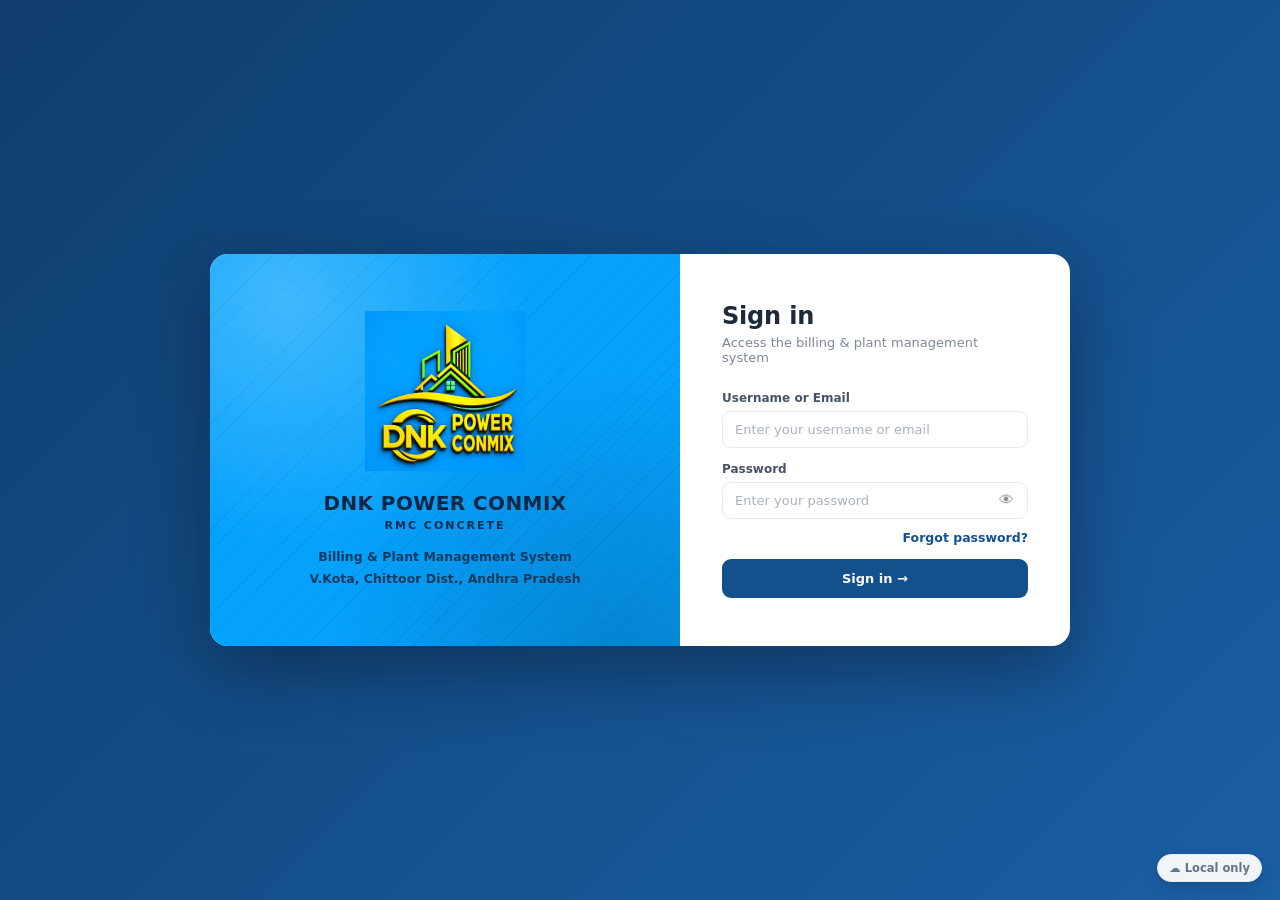
<file: app/index.html>
<!doctype html>
<html lang="en">
<head>
  <meta charset="utf-8">
  <meta name="viewport" content="width=device-width, initial-scale=1">
  <title>DNK Power Conmix — RMC Billing System</title>
  <link rel="stylesheet" href="styles.css">
</head>
<body>
  <div id="root"></div>
  <script src="assets.js"></script>
  <script src="print.js"></script>
  <script src="app.js"></script>
</body>
</html>
</file>
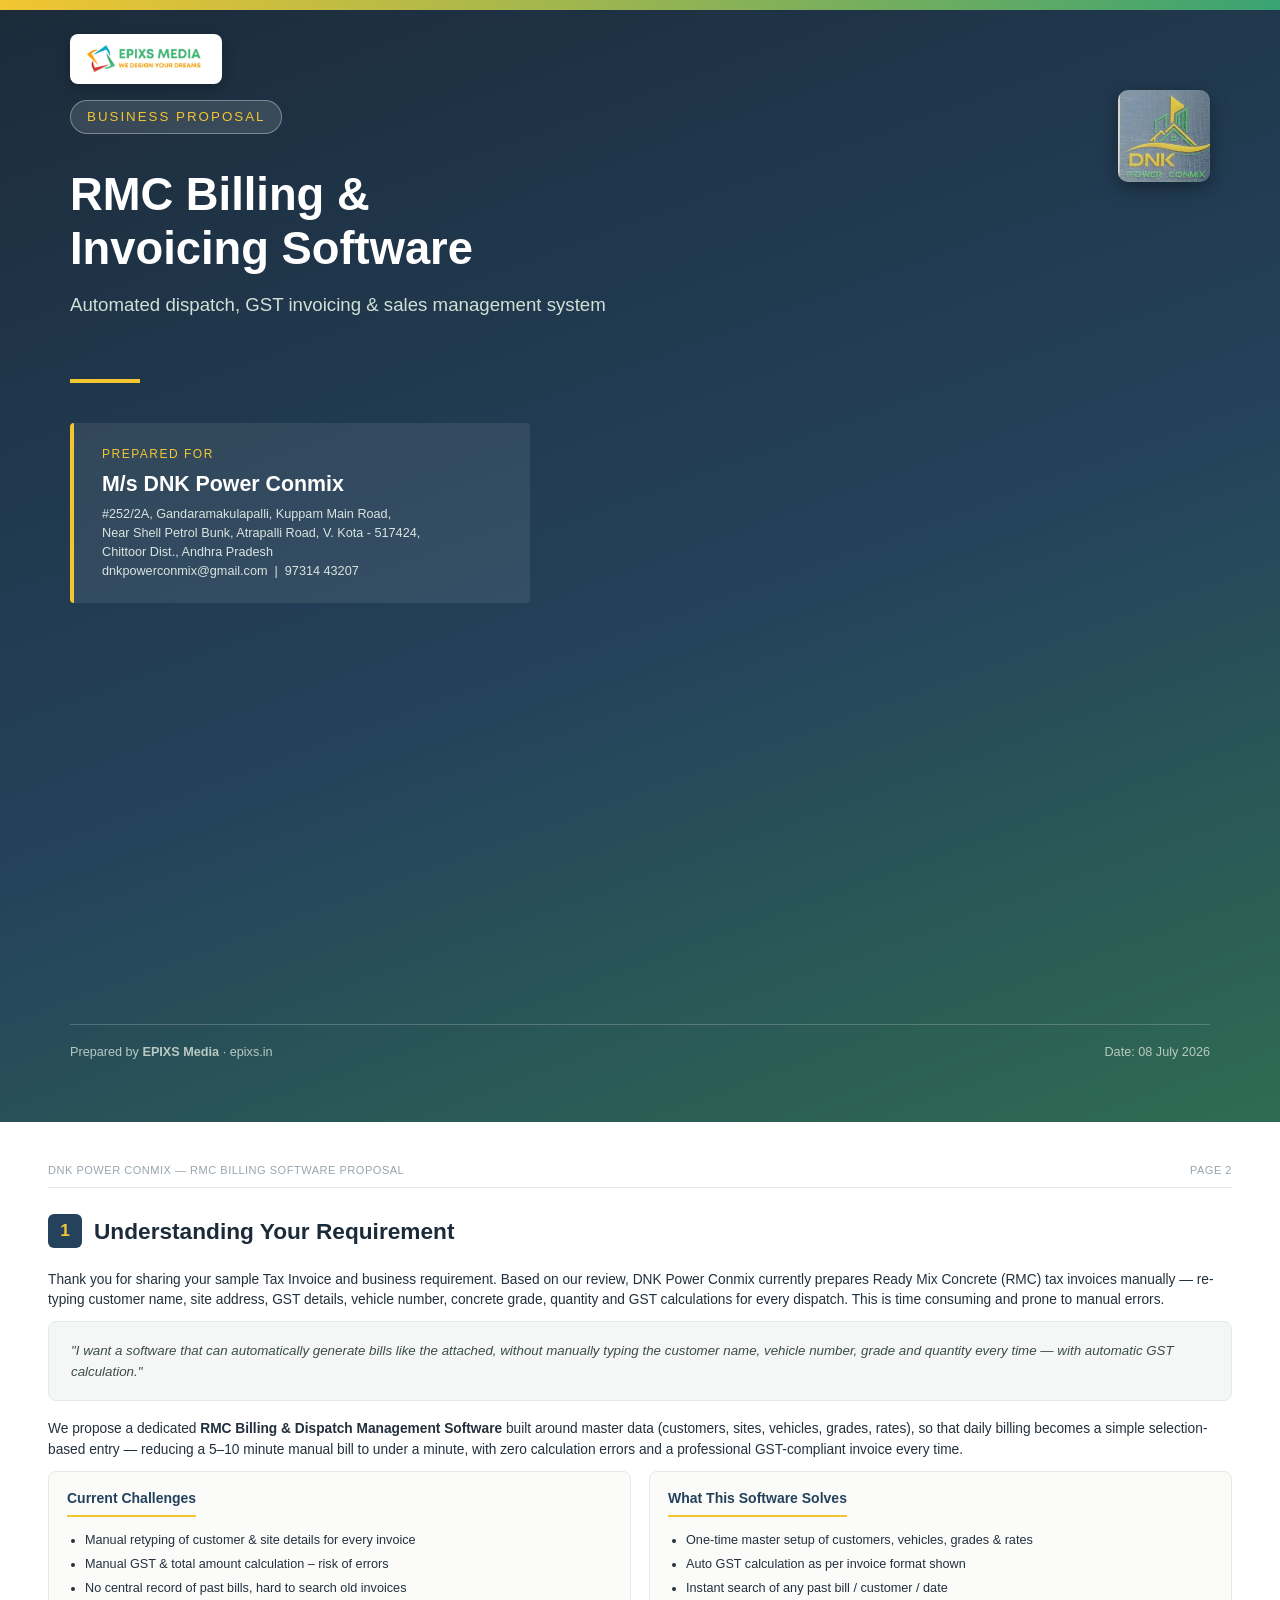
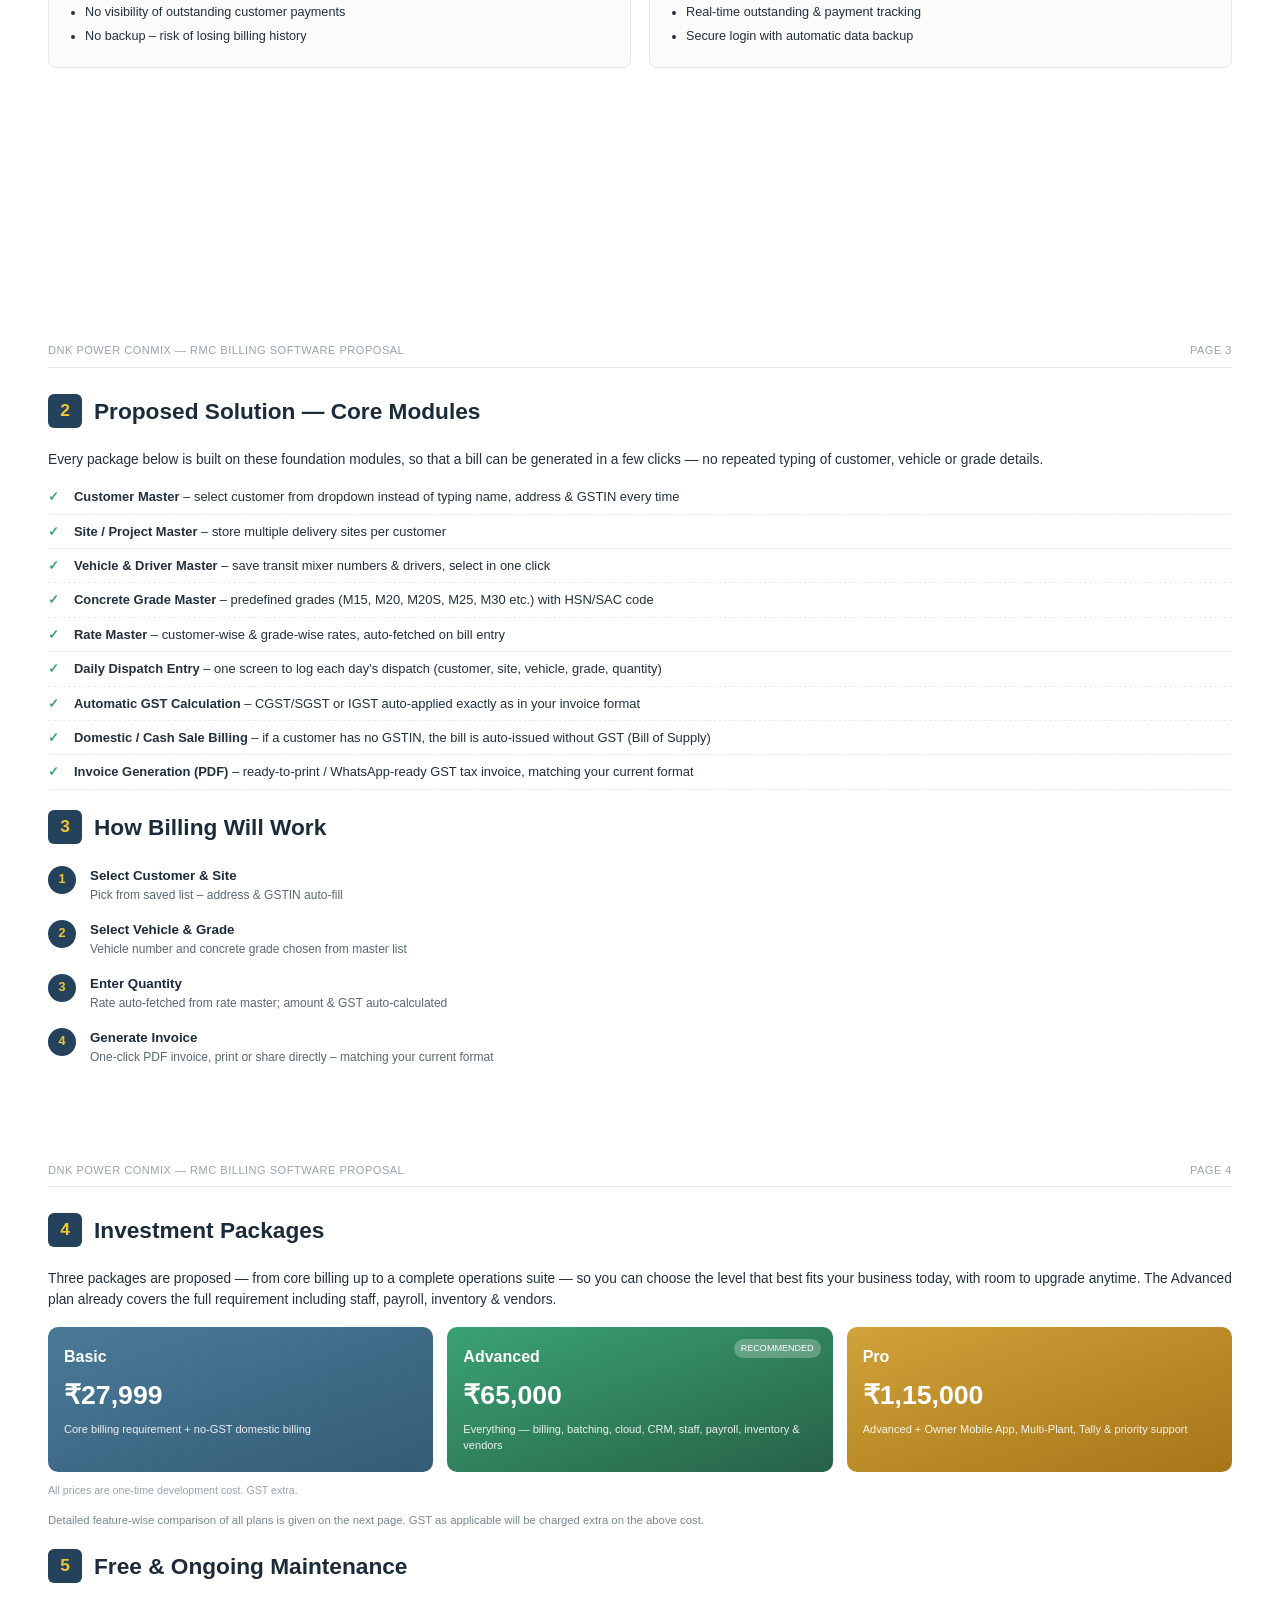
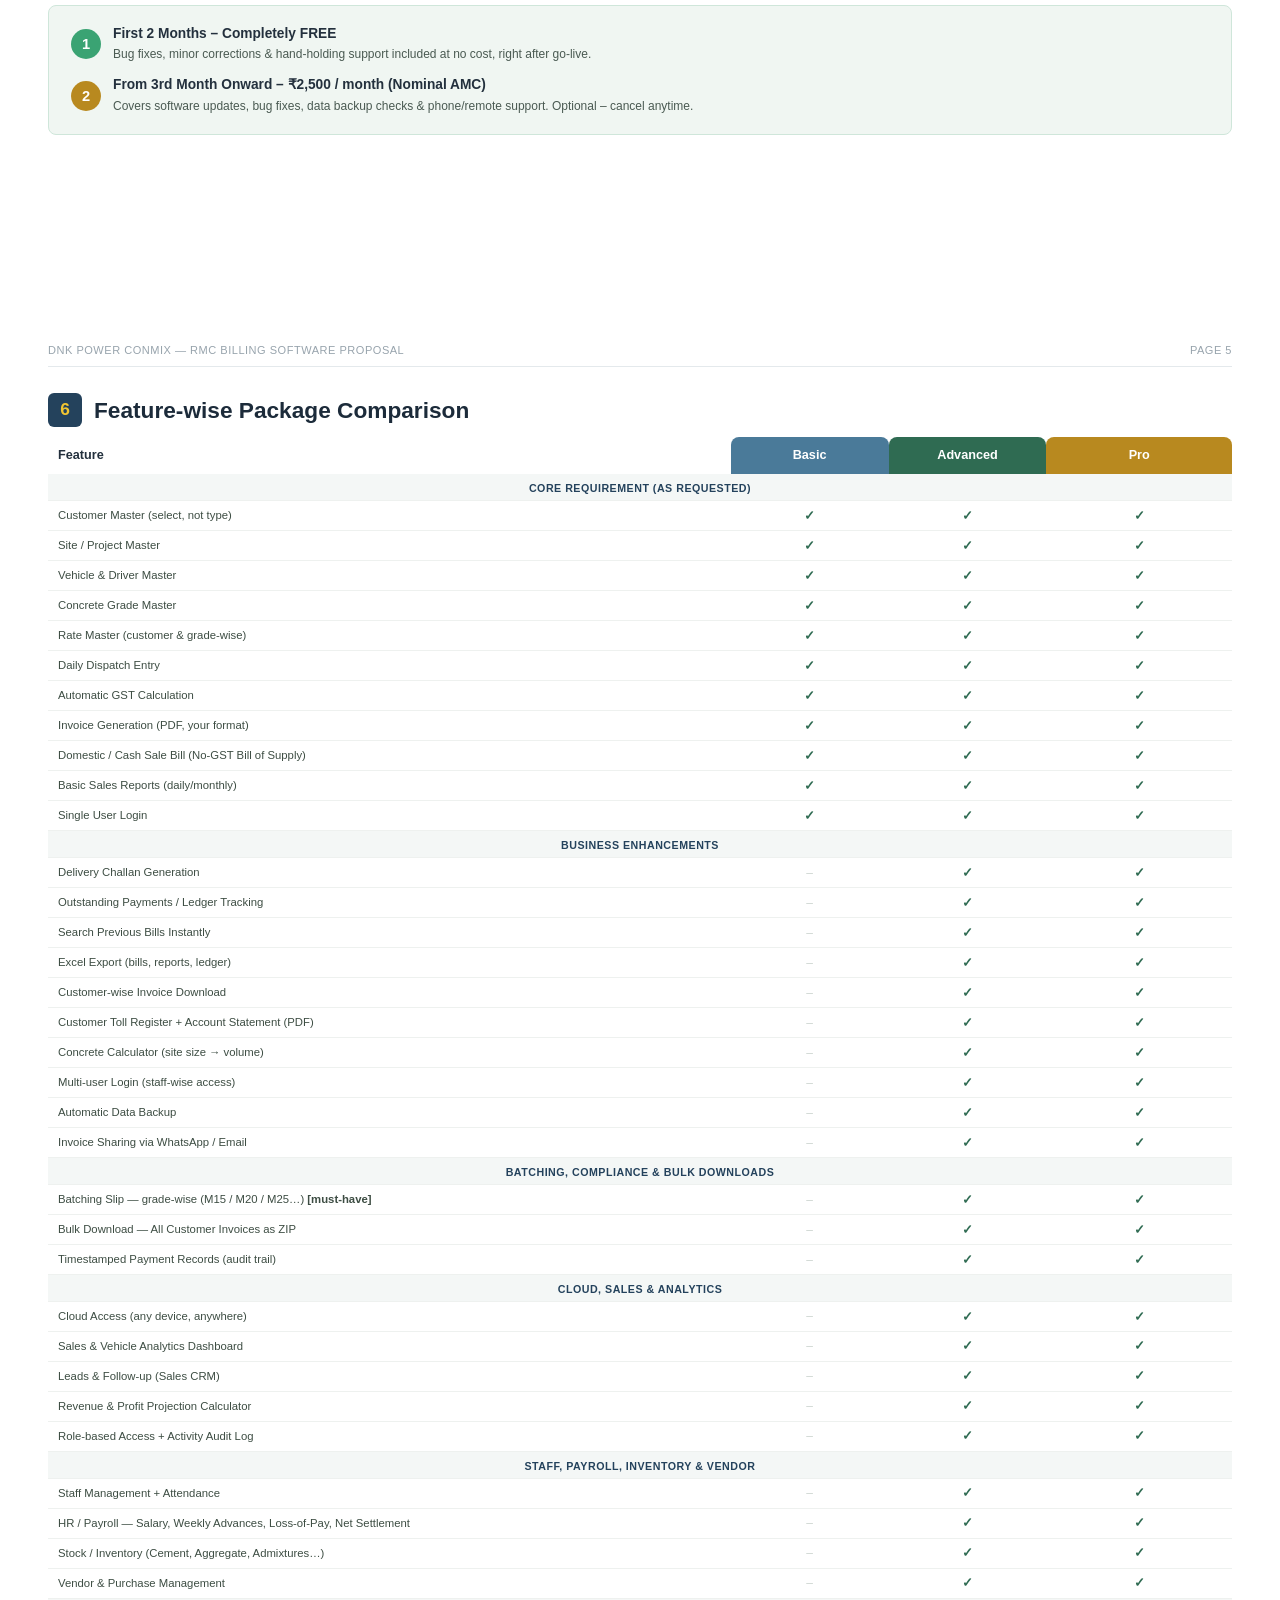
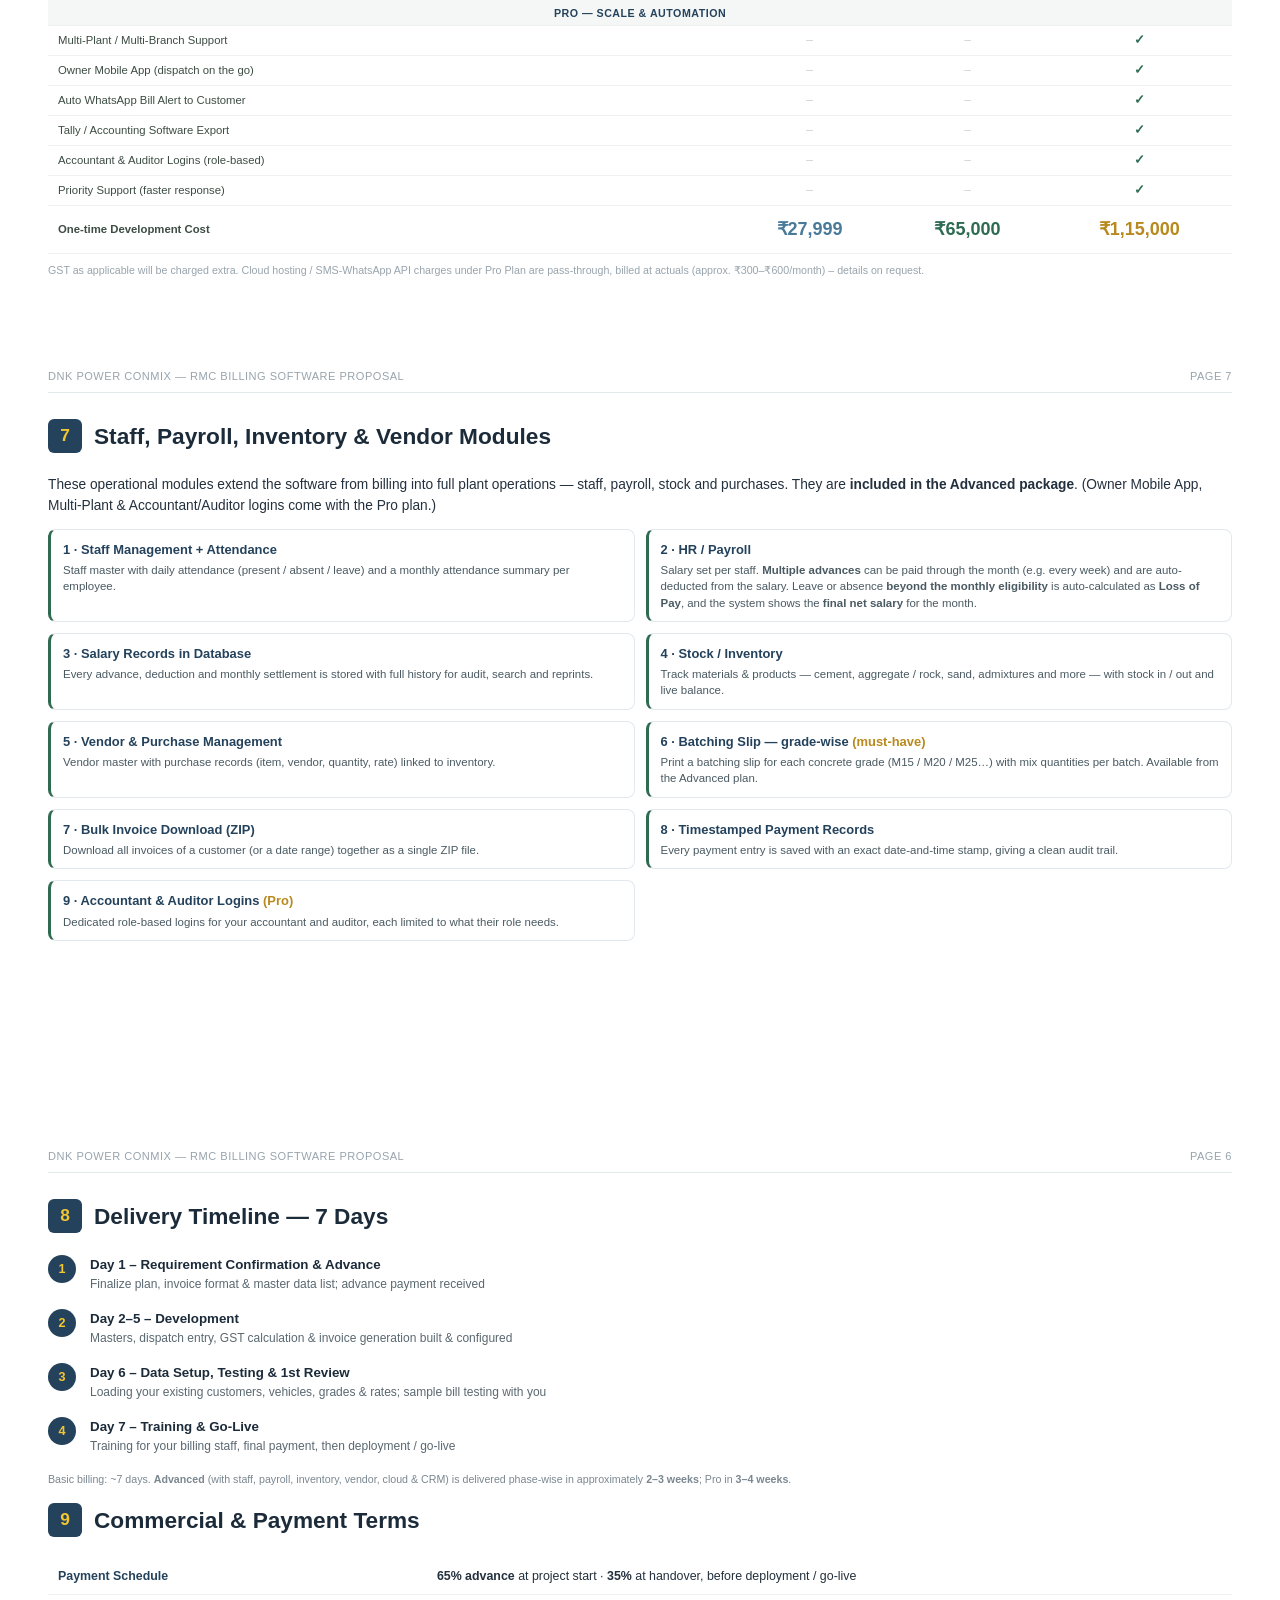
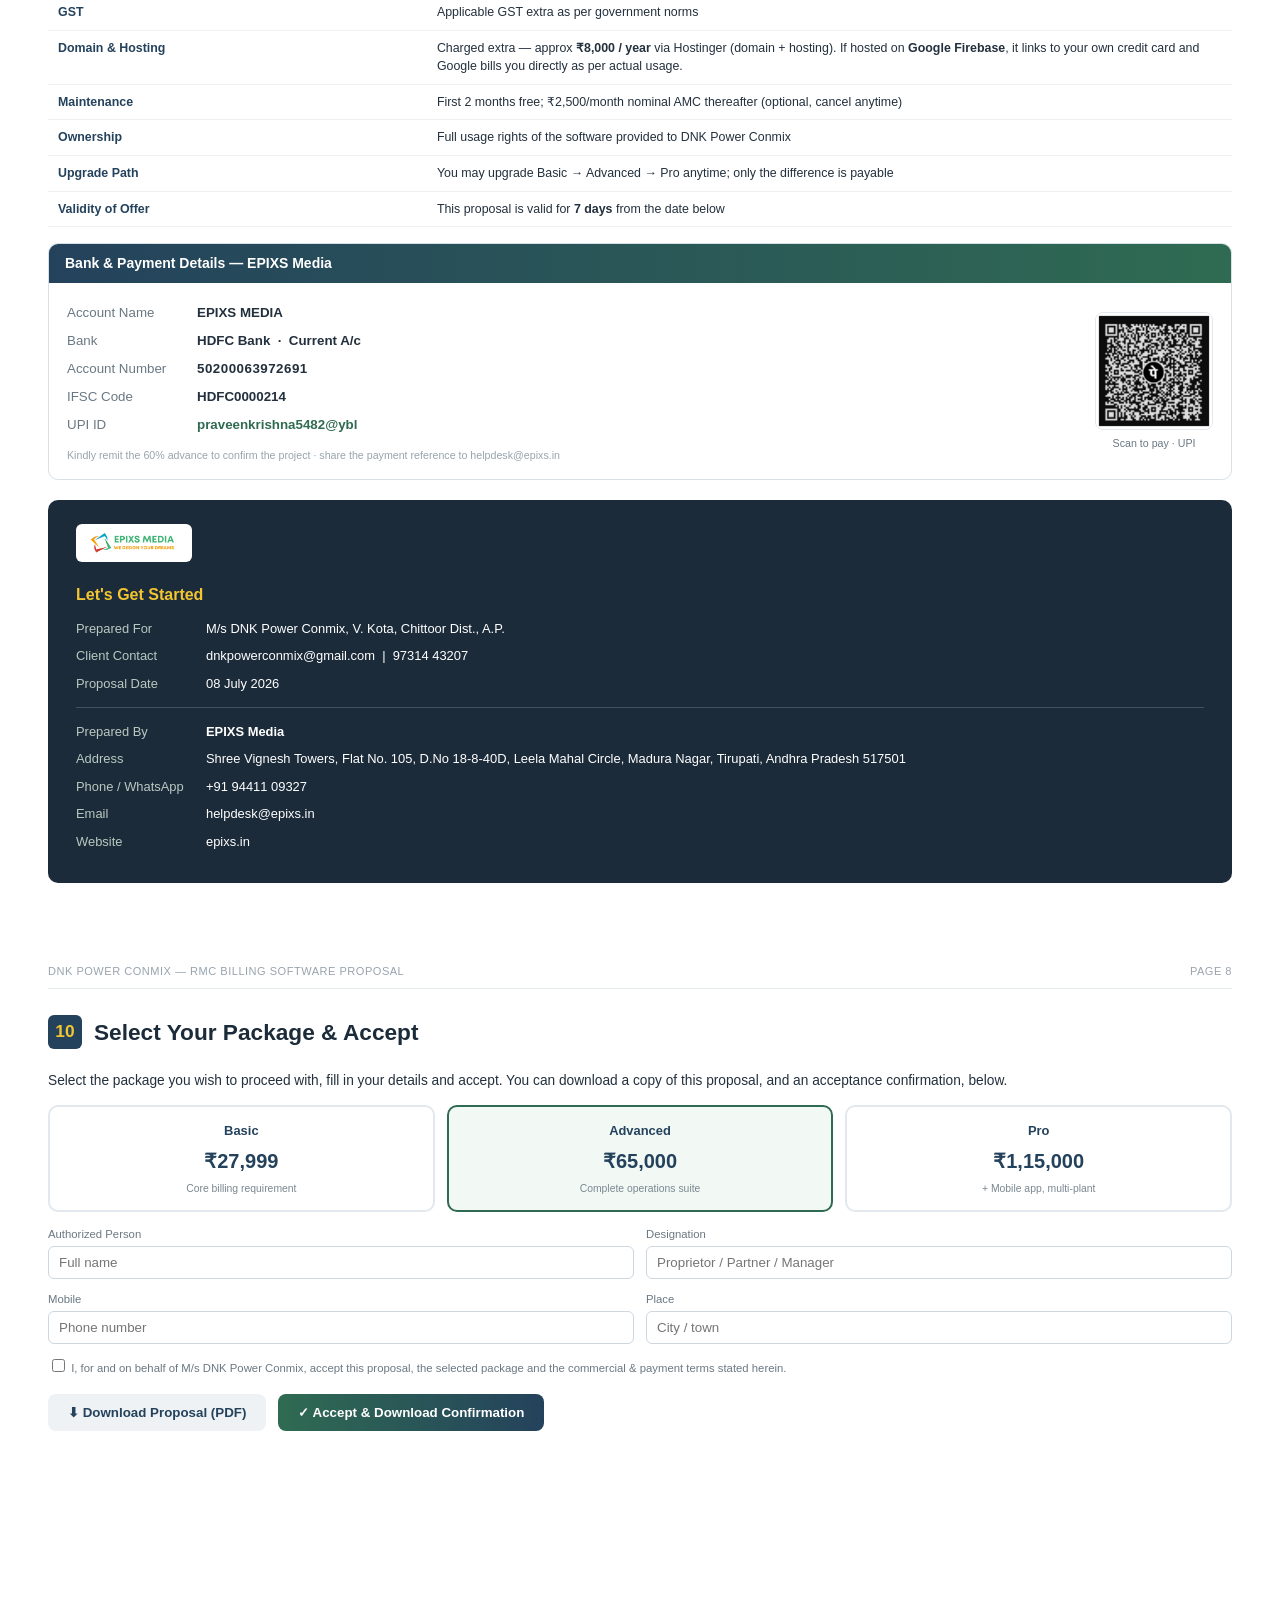
<file: proposal/index.html>
<!DOCTYPE html>
<html>
<head>
<meta charset="utf-8">
<style>
@page {
  size: A4;
  margin: 0;
}
@page cover {
  margin: 0;
}
* { box-sizing: border-box; }
body {
  font-family: 'Helvetica Neue', Arial, sans-serif;
  color: #23303d;
  margin: 0;
  font-size: 10.3pt;
  line-height: 1.5;
}
.page {
  padding: 40px 48px;
  page-break-after: always;
  position: relative;
  min-height: 780px;
}
.page:last-child { page-break-after: auto; }

/* ---------- COVER PAGE ---------- */
.cover {
  page: cover;
  padding: 0;
  height: 1122px;
  background: linear-gradient(160deg, #1c2b3a 0%, #24425c 55%, #2f6b52 100%);
  color: #fff;
  position: relative;
  overflow: hidden;
}
.cover-topbar {
  height: 10px;
  background: linear-gradient(90deg, #f2c531, #3aa373);
}
.cover-content {
  padding: 90px 70px;
}
.cover-tag {
  display: inline-block;
  background: rgba(255,255,255,0.12);
  border: 1px solid rgba(255,255,255,0.35);
  color: #f2c531;
  font-size: 10pt;
  letter-spacing: 2px;
  padding: 6px 16px;
  border-radius: 20px;
  text-transform: uppercase;
  margin-bottom: 34px;
}
.cover-title {
  font-size: 34pt;
  font-weight: 700;
  line-height: 1.2;
  margin: 0 0 14px 0;
  color: #ffffff;
}
.cover-sub {
  font-size: 14pt;
  color: #cfe0d6;
  font-weight: 300;
  margin-bottom: 60px;
}
.cover-divider {
  width: 70px;
  height: 4px;
  background: #f2c531;
  margin: 30px 0;
}
.cover-client-box {
  background: rgba(255,255,255,0.08);
  border-left: 4px solid #f2c531;
  padding: 22px 28px;
  border-radius: 4px;
  margin-top: 40px;
  max-width: 460px;
}
.cover-client-box .label {
  font-size: 9pt;
  letter-spacing: 1.5px;
  text-transform: uppercase;
  color: #f2c531;
  margin-bottom: 6px;
}
.cover-client-box .name {
  font-size: 16pt;
  font-weight: 700;
  margin-bottom: 4px;
}
.cover-client-box .addr {
  font-size: 9.5pt;
  color: #d8e4e0;
  line-height: 1.5;
}
.cover-brand {
  position: absolute;
  top: 34px;
  left: 70px;
  background: #ffffff;
  border-radius: 8px;
  padding: 10px 16px;
  box-shadow: 0 4px 14px rgba(0,0,0,0.25);
}
.cover-brand img { height: 30px; display: block; }
.cover-logo {
  position: absolute;
  top: 90px;
  right: 70px;
  width: 92px;
  height: 92px;
  border-radius: 10px;
  overflow: hidden;
  box-shadow: 0 6px 18px rgba(0,0,0,0.35);
}
.cover-logo img { width: 100%; height: 100%; object-fit: cover; }
.cover-footer {
  position: absolute;
  bottom: 60px;
  left: 70px;
  right: 70px;
  display: flex;
  justify-content: space-between;
  font-size: 9.5pt;
  color: #b9c9c1;
  border-top: 1px solid rgba(255,255,255,0.2);
  padding-top: 18px;
}

/* ---------- SECTION HEADERS ---------- */
.section-header {
  display: flex;
  align-items: center;
  margin-bottom: 22px;
}
.section-num {
  width: 34px;
  height: 34px;
  background: #24425c;
  color: #f2c531;
  border-radius: 6px;
  display: flex;
  align-items: center;
  justify-content: center;
  font-weight: 700;
  font-size: 13pt;
  margin-right: 12px;
  flex-shrink: 0;
}
.section-title {
  font-size: 17pt;
  font-weight: 700;
  color: #1c2b3a;
}
.page-header {
  display: flex;
  justify-content: space-between;
  font-size: 8.3pt;
  color: #98a4ad;
  border-bottom: 1px solid #e4e9ec;
  padding-bottom: 8px;
  margin-bottom: 26px;
  letter-spacing: 0.5px;
  text-transform: uppercase;
}

/* ---------- GENERAL BLOCKS ---------- */
p { margin: 0 0 10px 0; }
.lead-box {
  background: #f4f7f6;
  border-radius: 8px;
  padding: 18px 22px;
  margin-bottom: 18px;
  border: 1px solid #e3ebe7;
}
.lead-box .qtext {
  font-style: italic;
  color: #3d4d43;
  font-size: 10pt;
  line-height: 1.6;
}
.two-col {
  display: flex;
  gap: 18px;
  margin-bottom: 6px;
}
.col-card {
  flex: 1;
  background: #fbfbfa;
  border: 1px solid #e6e9e6;
  border-radius: 8px;
  padding: 16px 18px;
}
.col-card h4 {
  margin: 0 0 8px 0;
  color: #24425c;
  font-size: 10.5pt;
  border-bottom: 2px solid #f2c531;
  padding-bottom: 6px;
  display: inline-block;
}
.col-card ul { margin: 6px 0 0 0; padding-left: 18px; }
.col-card li { margin-bottom: 5px; font-size: 9.5pt; }

.feature-list { margin: 10px 0 20px 0; padding-left: 0; list-style: none; }
.feature-list li {
  padding: 7px 0 7px 26px;
  position: relative;
  font-size: 9.7pt;
  border-bottom: 1px dashed #e7ebe9;
}
.feature-list li:before {
  content: "✓";
  position: absolute;
  left: 0;
  color: #3aa373;
  font-weight: 700;
}

/* ---------- PRICING TABLE ---------- */
.pricing-table {
  width: 100%;
  border-collapse: collapse;
  margin-top: 6px;
}
.pricing-table th {
  padding: 9px 10px;
  text-align: center;
  font-size: 9.5pt;
  color: #fff;
}
.pricing-table th.basic { background: #4a7a99; border-radius: 8px 8px 0 0; }
.pricing-table th.advanced { background: #2f6b52; border-radius: 8px 8px 0 0; }
.pricing-table th.pro { background: #b8891f; border-radius: 8px 8px 0 0; }
.pricing-table th.featcol { background: transparent; color: #23303d; text-align: left; }

.pricing-table td {
  padding: 4.5px 10px;
  font-size: 8.4pt;
  text-align: center;
  border-bottom: 1px solid #eef1ef;
  vertical-align: middle;
}
.pricing-table td.featcol {
  text-align: left;
  font-size: 8.5pt;
  color: #3d4d43;
}
.pricing-table td.yes { color: #2f6b52; font-weight: 700; font-size: 10pt; }
.pricing-table td.no { color: #cfd6d2; font-size: 9pt; }
.pricing-table tr.groupline td {
  background: #f4f7f6;
  font-weight: 700;
  color: #24425c;
  font-size: 8pt;
  text-transform: uppercase;
  letter-spacing: 0.5px;
  padding-top: 6px;
  padding-bottom: 4px;
}
.price-row td {
  padding-top: 10px;
  padding-bottom: 10px;
  font-weight: 700;
}
.price-row .basic-price { color: #4a7a99; font-size: 13.5pt; }
.price-row .advanced-price { color: #2f6b52; font-size: 13.5pt; }
.price-row .pro-price { color: #b8891f; font-size: 13.5pt; }

/* ---------- PACKAGE CARDS (summary) ---------- */
.pkg-cards { display: flex; gap: 14px; margin-top: 16px; margin-bottom: 10px;}
.pkg-card {
  flex: 1;
  border-radius: 10px;
  padding: 18px 16px;
  color: #fff;
  position: relative;
}
.pkg-card.basic { background: linear-gradient(160deg,#4a7a99,#345c76); }
.pkg-card.advanced { background: linear-gradient(160deg,#3aa373,#276148); }
.pkg-card.pro { background: linear-gradient(160deg,#d1a13a,#a67618); }
.pkg-card .pname { font-size: 12pt; font-weight: 700; margin-bottom: 4px; }
.pkg-card .pprice { font-size: 20pt; font-weight: 800; margin: 6px 0; }
.pkg-card .pnote { font-size: 8.3pt; opacity: 0.9; }
.pkg-card .pbadge {
  position: absolute; top: 12px; right: 12px;
  background: rgba(255,255,255,0.25); font-size: 6.8pt;
  padding: 3px 7px; border-radius: 10px;
}
.pkg-card.advanced .pname { max-width: 100px; }

/* ---------- TIMELINE ---------- */
.timeline { margin-top: 10px; }
.tl-item { display: flex; margin-bottom: 16px; }
.tl-dot {
  width: 28px; height: 28px; border-radius: 50%;
  background: #24425c; color: #f2c531; font-weight: 700;
  display: flex; align-items: center; justify-content: center;
  font-size: 9.5pt; flex-shrink: 0; margin-right: 14px;
}
.tl-body { flex: 1; }
.tl-body .tlh { font-weight: 700; color: #1c2b3a; font-size: 10pt; }
.tl-body .tld { font-size: 9pt; color: #5a6870; }

/* ---------- MAINTENANCE ---------- */
.maint-box {
  background: #f0f6f2;
  border: 1px solid #cfe6da;
  border-radius: 8px;
  padding: 18px 22px;
  margin-top: 6px;
}
.maint-row { display: flex; align-items: center; margin-bottom: 10px; }
.maint-row:last-child { margin-bottom: 0; }
.maint-icon {
  width: 30px; height: 30px; border-radius: 50%;
  background: #3aa373; color: #fff; display: flex; align-items: center;
  justify-content: center; font-weight: 700; margin-right: 12px; flex-shrink: 0;
  font-size: 11pt;
}
.maint-icon.paid { background: #b8891f; }

table.terms { width: 100%; border-collapse: collapse; margin-top: 6px; }
table.terms td { padding: 8px 10px; border-bottom: 1px solid #eef1ef; font-size: 9.3pt; vertical-align: top; }
table.terms td.k { width: 32%; font-weight: 700; color: #24425c; }

.footer-note {
  position: absolute;
  bottom: 30px;
  left: 48px;
  right: 48px;
  font-size: 8pt;
  color: #a3aeb3;
  border-top: 1px solid #eef1ef;
  padding-top: 10px;
  display: flex;
  justify-content: space-between;
}

.contact-card {
  background: #1c2b3a;
  color: #fff;
  border-radius: 10px;
  padding: 24px 28px;
  margin-top: 20px;
}
.contact-card h4 { color: #f2c531; margin: 0 0 12px 0; font-size: 12pt; }
.contact-row { display: flex; margin-bottom: 8px; font-size: 9.7pt; }
.contact-row .lbl { width: 130px; color: #b9c9c1; }

/* ERP + Enterprise additions */
.pkg-cards { flex-wrap: wrap; }
.pkg-card { min-width: 150px; }
.pkg-card.erp { background: linear-gradient(160deg,#6a5aa0,#332e57); }
.pricing-table th.erp { background:#4a3f73; color:#fff; }
.erp-price { color:#5b4b8a; font-size:13.5pt; font-weight:800; }
.erp-grid { display:grid; grid-template-columns:1fr 1fr; gap:11px; margin-top:12px; }
.erp-item { border:1px solid #e2e8ee; border-left:3px solid #2f6b52; border-radius:8px; padding:10px 12px; }
.erp-item .eh { font-weight:700; color:#24425c; font-size:9.7pt; margin-bottom:3px; }
.erp-item .ed { font-size:8.6pt; color:#4a5a62; line-height:1.42; }
/* Interactive accept */
.select-cards { display:flex; gap:12px; margin:14px 0; flex-wrap:wrap; }
.select-card { flex:1; min-width:130px; border:2px solid #e2e8ee; border-radius:10px; padding:14px 12px; cursor:pointer; text-align:center; }
.select-card:hover { border-color:#b9c6d0; }
.select-card.sel { border-color:#2f6b52; background:#f2f9f5; }
.select-card .sn { font-size:9.7pt; font-weight:700; color:#24425c; }
.select-card .sp { font-size:15pt; font-weight:800; color:#24425c; margin:5px 0; }
.select-card .sd { font-size:7.8pt; color:#7a8790; }
.accept-form { display:grid; grid-template-columns:1fr 1fr; gap:12px; margin:14px 0; }
.accept-form label { font-size:8.5pt; color:#6a7883; display:block; margin-bottom:3px; }
.accept-form input[type=text] { width:100%; padding:8px 10px; border:1px solid #cdd7df; border-radius:6px; font-size:10pt; font-family:inherit; }
.accept-chk { grid-column:1/-1; display:flex; align-items:flex-start; gap:8px; font-size:9.3pt; color:#3a4750; }
.accept-actions { display:flex; gap:12px; margin-top:6px; flex-wrap:wrap; }
.accept-actions button { padding:11px 20px; border:none; border-radius:8px; font-size:10pt; font-weight:700; cursor:pointer; }
.accept-actions .dl { background:#eef2f5; color:#24425c; }
.accept-actions .primary { background:linear-gradient(90deg,#2f6b52,#24425c); color:#fff; }
#acceptMsg { margin-top:12px; font-size:9.5pt; }
@media print { .no-print { display:none !important; } }
</style>
</head>
<body>

<!-- =========================== COVER PAGE =========================== -->
<div class="page cover">
  <div class="cover-topbar"></div>
  <div class="cover-brand"><img src="[data-uri]"></div>
  <div class="cover-logo"><img src="[data-uri]"></div>
  <div class="cover-content">
    <div class="cover-tag">Business Proposal</div>
    <div class="cover-title">RMC Billing &amp;<br>Invoicing Software</div>
    <div class="cover-sub">Automated dispatch, GST invoicing &amp; sales management system</div>
    <div class="cover-divider"></div>
    <div class="cover-client-box">
      <div class="label">Prepared For</div>
      <div class="name">M/s DNK Power Conmix</div>
      <div class="addr">
        #252/2A, Gandaramakulapalli, Kuppam Main Road,<br>
        Near Shell Petrol Bunk, Atrapalli Road, V. Kota - 517424,<br>
        Chittoor Dist., Andhra Pradesh<br>
        dnkpowerconmix@gmail.com &nbsp;|&nbsp; 97314 43207
      </div>
    </div>
  </div>
  <div class="cover-footer">
    <span>Prepared by <b>EPIXS Media</b> &middot; epixs.in</span>
    <span>Date: 08 July 2026</span>
  </div>
</div>

<!-- =========================== PAGE: UNDERSTANDING =========================== -->
<div class="page">
  <div class="page-header"><span>DNK Power Conmix &mdash; RMC Billing Software Proposal</span><span>Page 2</span></div>

  <div class="section-header"><div class="section-num">1</div><div class="section-title">Understanding Your Requirement</div></div>

  <p>Thank you for sharing your sample Tax Invoice and business requirement. Based on our review, DNK Power Conmix currently prepares Ready Mix Concrete (RMC) tax invoices manually &mdash; re-typing customer name, site address, GST details, vehicle number, concrete grade, quantity and GST calculations for every dispatch. This is time consuming and prone to manual errors.</p>

  <div class="lead-box">
    <div class="qtext">"I want a software that can automatically generate bills like the attached, without manually typing the customer name, vehicle number, grade and quantity every time &mdash; with automatic GST calculation."</div>
  </div>

  <p>We propose a dedicated <b>RMC Billing &amp; Dispatch Management Software</b> built around master data (customers, sites, vehicles, grades, rates), so that daily billing becomes a simple selection-based entry &mdash; reducing a 5&ndash;10 minute manual bill to under a minute, with zero calculation errors and a professional GST-compliant invoice every time.</p>

  <div class="two-col">
    <div class="col-card">
      <h4>Current Challenges</h4>
      <ul>
        <li>Manual retyping of customer &amp; site details for every invoice</li>
        <li>Manual GST &amp; total amount calculation &ndash; risk of errors</li>
        <li>No central record of past bills, hard to search old invoices</li>
        <li>No visibility of outstanding customer payments</li>
        <li>No backup &ndash; risk of losing billing history</li>
      </ul>
    </div>
    <div class="col-card">
      <h4>What This Software Solves</h4>
      <ul>
        <li>One-time master setup of customers, vehicles, grades &amp; rates</li>
        <li>Auto GST calculation as per invoice format shown</li>
        <li>Instant search of any past bill / customer / date</li>
        <li>Real-time outstanding &amp; payment tracking</li>
        <li>Secure login with automatic data backup</li>
      </ul>
    </div>
  </div>
</div>

<!-- =========================== PAGE: SOLUTION OVERVIEW =========================== -->
<div class="page">
  <div class="page-header"><span>DNK Power Conmix &mdash; RMC Billing Software Proposal</span><span>Page 3</span></div>

  <div class="section-header"><div class="section-num">2</div><div class="section-title">Proposed Solution &mdash; Core Modules</div></div>
  <p>Every package below is built on these foundation modules, so that a bill can be generated in a few clicks &mdash; no repeated typing of customer, vehicle or grade details.</p>

  <ul class="feature-list">
    <li><b>Customer Master</b> &ndash; select customer from dropdown instead of typing name, address &amp; GSTIN every time</li>
    <li><b>Site / Project Master</b> &ndash; store multiple delivery sites per customer</li>
    <li><b>Vehicle &amp; Driver Master</b> &ndash; save transit mixer numbers &amp; drivers, select in one click</li>
    <li><b>Concrete Grade Master</b> &ndash; predefined grades (M15, M20, M20S, M25, M30 etc.) with HSN/SAC code</li>
    <li><b>Rate Master</b> &ndash; customer-wise &amp; grade-wise rates, auto-fetched on bill entry</li>
    <li><b>Daily Dispatch Entry</b> &ndash; one screen to log each day's dispatch (customer, site, vehicle, grade, quantity)</li>
    <li><b>Automatic GST Calculation</b> &ndash; CGST/SGST or IGST auto-applied exactly as in your invoice format</li>
    <li><b>Domestic / Cash Sale Billing</b> &ndash; if a customer has no GSTIN, the bill is auto-issued without GST (Bill of Supply)</li>
    <li><b>Invoice Generation (PDF)</b> &ndash; ready-to-print / WhatsApp-ready GST tax invoice, matching your current format</li>
  </ul>

  <div class="section-header" style="margin-top:8px;"><div class="section-num">3</div><div class="section-title">How Billing Will Work</div></div>
  <div class="timeline">
    <div class="tl-item"><div class="tl-dot">1</div><div class="tl-body"><div class="tlh">Select Customer &amp; Site</div><div class="tld">Pick from saved list &ndash; address &amp; GSTIN auto-fill</div></div></div>
    <div class="tl-item"><div class="tl-dot">2</div><div class="tl-body"><div class="tlh">Select Vehicle &amp; Grade</div><div class="tld">Vehicle number and concrete grade chosen from master list</div></div></div>
    <div class="tl-item"><div class="tl-dot">3</div><div class="tl-body"><div class="tlh">Enter Quantity</div><div class="tld">Rate auto-fetched from rate master; amount &amp; GST auto-calculated</div></div></div>
    <div class="tl-item"><div class="tl-dot">4</div><div class="tl-body"><div class="tlh">Generate Invoice</div><div class="tld">One-click PDF invoice, print or share directly &ndash; matching your current format</div></div></div>
  </div>
</div>

<!-- =========================== PAGE: PACKAGES SUMMARY =========================== -->
<div class="page">
  <div class="page-header"><span>DNK Power Conmix &mdash; RMC Billing Software Proposal</span><span>Page 4</span></div>

  <div class="section-header"><div class="section-num">4</div><div class="section-title">Investment Packages</div></div>
  <p>Three packages are proposed &mdash; from core billing up to a complete operations suite &mdash; so you can choose the level that best fits your business today, with room to upgrade anytime. The Advanced plan already covers the full requirement including staff, payroll, inventory &amp; vendors.</p>

  <div class="pkg-cards">
    <div class="pkg-card basic">
      <div class="pname">Basic</div>
      <div class="pprice">&#8377;27,999</div>
      <div class="pnote">Core billing requirement + no-GST domestic billing</div>
    </div>
    <div class="pkg-card advanced">
      <div class="pbadge">RECOMMENDED</div>
      <div class="pname">Advanced</div>
      <div class="pprice">&#8377;65,000</div>
      <div class="pnote">Everything &mdash; billing, batching, cloud, CRM, staff, payroll, inventory &amp; vendors</div>
    </div>
    <div class="pkg-card pro">
      <div class="pname">Pro</div>
      <div class="pprice">&#8377;1,15,000</div>
      <div class="pnote">Advanced + Owner Mobile App, Multi-Plant, Tally &amp; priority support</div>
    </div>
  </div>
  <p style="font-size:8pt;color:#98a4ad;margin-top:6px;">All prices are one-time development cost. GST extra.</p>

  <p style="font-size:8.5pt;color:#7a8790;margin-top:14px;">Detailed feature-wise comparison of all plans is given on the next page. GST as applicable will be charged extra on the above cost.</p>

  <div class="section-header" style="margin-top:20px;"><div class="section-num">5</div><div class="section-title">Free &amp; Ongoing Maintenance</div></div>
  <div class="maint-box">
    <div class="maint-row">
      <div class="maint-icon">1</div>
      <div><b>First 2 Months &ndash; Completely FREE</b><br><span style="font-size:9pt;color:#4a5a52;">Bug fixes, minor corrections &amp; hand-holding support included at no cost, right after go-live.</span></div>
    </div>
    <div class="maint-row">
      <div class="maint-icon paid">2</div>
      <div><b>From 3rd Month Onward &ndash; &#8377;2,500 / month (Nominal AMC)</b><br><span style="font-size:9pt;color:#4a5a52;">Covers software updates, bug fixes, data backup checks &amp; phone/remote support. Optional &ndash; cancel anytime.</span></div>
    </div>
  </div>
</div>

<!-- =========================== PAGE: FEATURE COMPARISON =========================== -->
<div class="page">
  <div class="page-header"><span>DNK Power Conmix &mdash; RMC Billing Software Proposal</span><span>Page 5</span></div>
  <div class="section-header" style="margin-bottom:10px;"><div class="section-num">6</div><div class="section-title">Feature-wise Package Comparison</div></div>

  <table class="pricing-table">
    <tr>
      <th class="featcol">Feature</th>
      <th class="basic">Basic</th>
      <th class="advanced">Advanced</th>
      <th class="pro">Pro</th>
    </tr>

    <tr class="groupline"><td colspan="4">Core Requirement (as requested)</td></tr>
    <tr><td class="featcol">Customer Master (select, not type)</td><td class="yes">&#10003;</td><td class="yes">&#10003;</td><td class="yes">&#10003;</td></tr>
    <tr><td class="featcol">Site / Project Master</td><td class="yes">&#10003;</td><td class="yes">&#10003;</td><td class="yes">&#10003;</td></tr>
    <tr><td class="featcol">Vehicle &amp; Driver Master</td><td class="yes">&#10003;</td><td class="yes">&#10003;</td><td class="yes">&#10003;</td></tr>
    <tr><td class="featcol">Concrete Grade Master</td><td class="yes">&#10003;</td><td class="yes">&#10003;</td><td class="yes">&#10003;</td></tr>
    <tr><td class="featcol">Rate Master (customer &amp; grade-wise)</td><td class="yes">&#10003;</td><td class="yes">&#10003;</td><td class="yes">&#10003;</td></tr>
    <tr><td class="featcol">Daily Dispatch Entry</td><td class="yes">&#10003;</td><td class="yes">&#10003;</td><td class="yes">&#10003;</td></tr>
    <tr><td class="featcol">Automatic GST Calculation</td><td class="yes">&#10003;</td><td class="yes">&#10003;</td><td class="yes">&#10003;</td></tr>
    <tr><td class="featcol">Invoice Generation (PDF, your format)</td><td class="yes">&#10003;</td><td class="yes">&#10003;</td><td class="yes">&#10003;</td></tr>
    <tr><td class="featcol">Domestic / Cash Sale Bill (No-GST Bill of Supply)</td><td class="yes">&#10003;</td><td class="yes">&#10003;</td><td class="yes">&#10003;</td></tr>
    <tr><td class="featcol">Basic Sales Reports (daily/monthly)</td><td class="yes">&#10003;</td><td class="yes">&#10003;</td><td class="yes">&#10003;</td></tr>
    <tr><td class="featcol">Single User Login</td><td class="yes">&#10003;</td><td class="yes">&#10003;</td><td class="yes">&#10003;</td></tr>

    <tr class="groupline"><td colspan="4">Business Enhancements</td></tr>
    <tr><td class="featcol">Delivery Challan Generation</td><td class="no">&#8211;</td><td class="yes">&#10003;</td><td class="yes">&#10003;</td></tr>
    <tr><td class="featcol">Outstanding Payments / Ledger Tracking</td><td class="no">&#8211;</td><td class="yes">&#10003;</td><td class="yes">&#10003;</td></tr>
    <tr><td class="featcol">Search Previous Bills Instantly</td><td class="no">&#8211;</td><td class="yes">&#10003;</td><td class="yes">&#10003;</td></tr>
    <tr><td class="featcol">Excel Export (bills, reports, ledger)</td><td class="no">&#8211;</td><td class="yes">&#10003;</td><td class="yes">&#10003;</td></tr>
    <tr><td class="featcol">Customer-wise Invoice Download</td><td class="no">&#8211;</td><td class="yes">&#10003;</td><td class="yes">&#10003;</td></tr>
    <tr><td class="featcol">Customer Toll Register + Account Statement (PDF)</td><td class="no">&#8211;</td><td class="yes">&#10003;</td><td class="yes">&#10003;</td></tr>
    <tr><td class="featcol">Concrete Calculator (site size &rarr; volume)</td><td class="no">&#8211;</td><td class="yes">&#10003;</td><td class="yes">&#10003;</td></tr>
    <tr><td class="featcol">Multi-user Login (staff-wise access)</td><td class="no">&#8211;</td><td class="yes">&#10003;</td><td class="yes">&#10003;</td></tr>
    <tr><td class="featcol">Automatic Data Backup</td><td class="no">&#8211;</td><td class="yes">&#10003;</td><td class="yes">&#10003;</td></tr>
    <tr><td class="featcol">Invoice Sharing via WhatsApp / Email</td><td class="no">&#8211;</td><td class="yes">&#10003;</td><td class="yes">&#10003;</td></tr>

    <tr class="groupline"><td colspan="4">Batching, Compliance &amp; Bulk Downloads</td></tr>
    <tr><td class="featcol">Batching Slip &mdash; grade-wise (M15 / M20 / M25&hellip;) <b>[must-have]</b></td><td class="no">&#8211;</td><td class="yes">&#10003;</td><td class="yes">&#10003;</td></tr>
    <tr><td class="featcol">Bulk Download &mdash; All Customer Invoices as ZIP</td><td class="no">&#8211;</td><td class="yes">&#10003;</td><td class="yes">&#10003;</td></tr>
    <tr><td class="featcol">Timestamped Payment Records (audit trail)</td><td class="no">&#8211;</td><td class="yes">&#10003;</td><td class="yes">&#10003;</td></tr>

    <tr class="groupline"><td colspan="4">Cloud, Sales &amp; Analytics</td></tr>
    <tr><td class="featcol">Cloud Access (any device, anywhere)</td><td class="no">&#8211;</td><td class="yes">&#10003;</td><td class="yes">&#10003;</td></tr>
    <tr><td class="featcol">Sales &amp; Vehicle Analytics Dashboard</td><td class="no">&#8211;</td><td class="yes">&#10003;</td><td class="yes">&#10003;</td></tr>
    <tr><td class="featcol">Leads &amp; Follow-up (Sales CRM)</td><td class="no">&#8211;</td><td class="yes">&#10003;</td><td class="yes">&#10003;</td></tr>
    <tr><td class="featcol">Revenue &amp; Profit Projection Calculator</td><td class="no">&#8211;</td><td class="yes">&#10003;</td><td class="yes">&#10003;</td></tr>
    <tr><td class="featcol">Role-based Access + Activity Audit Log</td><td class="no">&#8211;</td><td class="yes">&#10003;</td><td class="yes">&#10003;</td></tr>

    <tr class="groupline"><td colspan="4">Staff, Payroll, Inventory &amp; Vendor</td></tr>
    <tr><td class="featcol">Staff Management + Attendance</td><td class="no">&#8211;</td><td class="yes">&#10003;</td><td class="yes">&#10003;</td></tr>
    <tr><td class="featcol">HR / Payroll &mdash; Salary, Weekly Advances, Loss-of-Pay, Net Settlement</td><td class="no">&#8211;</td><td class="yes">&#10003;</td><td class="yes">&#10003;</td></tr>
    <tr><td class="featcol">Stock / Inventory (Cement, Aggregate, Admixtures&hellip;)</td><td class="no">&#8211;</td><td class="yes">&#10003;</td><td class="yes">&#10003;</td></tr>
    <tr><td class="featcol">Vendor &amp; Purchase Management</td><td class="no">&#8211;</td><td class="yes">&#10003;</td><td class="yes">&#10003;</td></tr>

    <tr class="groupline"><td colspan="4">Pro &mdash; Scale &amp; Automation</td></tr>
    <tr><td class="featcol">Multi-Plant / Multi-Branch Support</td><td class="no">&#8211;</td><td class="no">&#8211;</td><td class="yes">&#10003;</td></tr>
    <tr><td class="featcol">Owner Mobile App (dispatch on the go)</td><td class="no">&#8211;</td><td class="no">&#8211;</td><td class="yes">&#10003;</td></tr>
    <tr><td class="featcol">Auto WhatsApp Bill Alert to Customer</td><td class="no">&#8211;</td><td class="no">&#8211;</td><td class="yes">&#10003;</td></tr>
    <tr><td class="featcol">Tally / Accounting Software Export</td><td class="no">&#8211;</td><td class="no">&#8211;</td><td class="yes">&#10003;</td></tr>
    <tr><td class="featcol">Accountant &amp; Auditor Logins (role-based)</td><td class="no">&#8211;</td><td class="no">&#8211;</td><td class="yes">&#10003;</td></tr>
    <tr><td class="featcol">Priority Support (faster response)</td><td class="no">&#8211;</td><td class="no">&#8211;</td><td class="yes">&#10003;</td></tr>

    <tr class="price-row">
      <td class="featcol">One-time Development Cost</td>
      <td class="basic-price">&#8377;27,999</td>
      <td class="advanced-price">&#8377;65,000</td>
      <td class="pro-price">&#8377;1,15,000</td>
    </tr>
  </table>
  <p style="font-size:8pt;color:#98a4ad;margin-top:8px;">GST as applicable will be charged extra. Cloud hosting / SMS-WhatsApp API charges under Pro Plan are pass-through, billed at actuals (approx. &#8377;300&ndash;&#8377;600/month) &ndash; details on request.</p>
</div>

<!-- =========================== PAGE: ERP MODULES =========================== -->
<div class="page">
  <div class="page-header"><span>DNK Power Conmix &mdash; RMC Billing Software Proposal</span><span>Page 7</span></div>
  <div class="section-header"><div class="section-num">7</div><div class="section-title">Staff, Payroll, Inventory &amp; Vendor Modules</div></div>
  <p>These operational modules extend the software from billing into full plant operations &mdash; staff, payroll, stock and purchases. They are <b>included in the Advanced package</b>. (Owner Mobile App, Multi-Plant &amp; Accountant/Auditor logins come with the Pro plan.)</p>
  <div class="erp-grid">
    <div class="erp-item"><div class="eh">1 &middot; Staff Management + Attendance</div><div class="ed">Staff master with daily attendance (present / absent / leave) and a monthly attendance summary per employee.</div></div>
    <div class="erp-item"><div class="eh">2 &middot; HR / Payroll</div><div class="ed">Salary set per staff. <b>Multiple advances</b> can be paid through the month (e.g. every week) and are auto-deducted from the salary. Leave or absence <b>beyond the monthly eligibility</b> is auto-calculated as <b>Loss of Pay</b>, and the system shows the <b>final net salary</b> for the month.</div></div>
    <div class="erp-item"><div class="eh">3 &middot; Salary Records in Database</div><div class="ed">Every advance, deduction and monthly settlement is stored with full history for audit, search and reprints.</div></div>
    <div class="erp-item"><div class="eh">4 &middot; Stock / Inventory</div><div class="ed">Track materials &amp; products &mdash; cement, aggregate / rock, sand, admixtures and more &mdash; with stock in / out and live balance.</div></div>
    <div class="erp-item"><div class="eh">5 &middot; Vendor &amp; Purchase Management</div><div class="ed">Vendor master with purchase records (item, vendor, quantity, rate) linked to inventory.</div></div>
    <div class="erp-item"><div class="eh">6 &middot; Batching Slip &mdash; grade-wise <span style="color:#b8891f">(must-have)</span></div><div class="ed">Print a batching slip for each concrete grade (M15 / M20 / M25&hellip;) with mix quantities per batch. Available from the Advanced plan.</div></div>
    <div class="erp-item"><div class="eh">7 &middot; Bulk Invoice Download (ZIP)</div><div class="ed">Download all invoices of a customer (or a date range) together as a single ZIP file.</div></div>
    <div class="erp-item"><div class="eh">8 &middot; Timestamped Payment Records</div><div class="ed">Every payment entry is saved with an exact date-and-time stamp, giving a clean audit trail.</div></div>
    <div class="erp-item"><div class="eh">9 &middot; Accountant &amp; Auditor Logins <span style="color:#b8891f">(Pro)</span></div><div class="ed">Dedicated role-based logins for your accountant and auditor, each limited to what their role needs.</div></div>
  </div>
</div>

<!-- =========================== PAGE: TERMS & CONTACT =========================== -->
<div class="page">
  <div class="page-header"><span>DNK Power Conmix &mdash; RMC Billing Software Proposal</span><span>Page 6</span></div>

  <div class="section-header"><div class="section-num">8</div><div class="section-title">Delivery Timeline &mdash; 7 Days</div></div>
  <div class="timeline">
    <div class="tl-item"><div class="tl-dot">1</div><div class="tl-body"><div class="tlh">Day 1 &ndash; Requirement Confirmation &amp; Advance</div><div class="tld">Finalize plan, invoice format &amp; master data list; advance payment received</div></div></div>
    <div class="tl-item"><div class="tl-dot">2</div><div class="tl-body"><div class="tlh">Day 2&ndash;5 &ndash; Development</div><div class="tld">Masters, dispatch entry, GST calculation &amp; invoice generation built &amp; configured</div></div></div>
    <div class="tl-item"><div class="tl-dot">3</div><div class="tl-body"><div class="tlh">Day 6 &ndash; Data Setup, Testing &amp; 1st Review</div><div class="tld">Loading your existing customers, vehicles, grades &amp; rates; sample bill testing with you</div></div></div>
    <div class="tl-item"><div class="tl-dot">4</div><div class="tl-body"><div class="tlh">Day 7 &ndash; Training &amp; Go-Live</div><div class="tld">Training for your billing staff, final payment, then deployment / go-live</div></div></div>
  </div>
  <p style="font-size:8pt;color:#7a8790;margin-top:6px;">Basic billing: ~7 days. <b>Advanced</b> (with staff, payroll, inventory, vendor, cloud &amp; CRM) is delivered phase-wise in approximately <b>2&ndash;3 weeks</b>; Pro in <b>3&ndash;4 weeks</b>.</p>

  <div class="section-header" style="margin-top:16px;"><div class="section-num">9</div><div class="section-title">Commercial &amp; Payment Terms</div></div>
  <table class="terms">
    <tr><td class="k">Payment Schedule</td><td><b>65% advance</b> at project start &middot; <b>35%</b> at handover, before deployment / go-live</td></tr>
    <tr><td class="k">GST</td><td>Applicable GST extra as per government norms</td></tr>
    <tr><td class="k">Domain &amp; Hosting</td><td>Charged extra &mdash; approx <b>&#8377;8,000 / year</b> via Hostinger (domain + hosting). If hosted on <b>Google Firebase</b>, it links to your own credit card and Google bills you directly as per actual usage.</td></tr>
    <tr><td class="k">Maintenance</td><td>First 2 months free; &#8377;2,500/month nominal AMC thereafter (optional, cancel anytime)</td></tr>
    <tr><td class="k">Ownership</td><td>Full usage rights of the software provided to DNK Power Conmix</td></tr>
    <tr><td class="k">Upgrade Path</td><td>You may upgrade Basic &rarr; Advanced &rarr; Pro anytime; only the difference is payable</td></tr>
    <tr><td class="k">Validity of Offer</td><td>This proposal is valid for <b>7 days</b> from the date below</td></tr>
  </table>

  <div style="margin-top:16px;border:1px solid #d8e0e6;border-radius:10px;overflow:hidden;">
    <div style="background:linear-gradient(90deg,#24425c,#2f6b52);color:#fff;padding:9px 16px;font-weight:700;font-size:10.5pt;">Bank &amp; Payment Details &mdash; EPIXS Media</div>
    <div style="display:flex;align-items:center;gap:20px;padding:16px 18px;">
      <div style="flex:1;">
        <table style="width:100%;border-collapse:collapse;font-size:10pt;">
          <tr><td style="padding:4px 0;color:#6a7883;width:130px;">Account Name</td><td style="padding:4px 0;font-weight:700;color:#23303d;">EPIXS MEDIA</td></tr>
          <tr><td style="padding:4px 0;color:#6a7883;">Bank</td><td style="padding:4px 0;font-weight:700;color:#23303d;">HDFC Bank &nbsp;&middot;&nbsp; Current A/c</td></tr>
          <tr><td style="padding:4px 0;color:#6a7883;">Account Number</td><td style="padding:4px 0;font-weight:700;color:#23303d;letter-spacing:.5px;">50200063972691</td></tr>
          <tr><td style="padding:4px 0;color:#6a7883;">IFSC Code</td><td style="padding:4px 0;font-weight:700;color:#23303d;">HDFC0000214</td></tr>
          <tr><td style="padding:4px 0;color:#6a7883;">UPI ID</td><td style="padding:4px 0;font-weight:700;color:#2f6b52;">praveenkrishna5482@ybl</td></tr>
        </table>
        <div style="font-size:8pt;color:#98a4ad;margin-top:8px;">Kindly remit the 60% advance to confirm the project &middot; share the payment reference to helpdesk@epixs.in</div>
      </div>
      <div style="text-align:center;">
        <img src="[data-uri]" alt="UPI QR" style="width:118px;height:118px;border:1px solid #e2e8ee;border-radius:8px;display:block;">
        <div style="font-size:8pt;color:#6a7883;margin-top:5px;">Scan to pay &middot; UPI</div>
      </div>
    </div>
  </div>

  <div class="contact-card">
    <div style="background:#fff;display:inline-block;padding:8px 14px;border-radius:6px;margin-bottom:14px;">
      <img src="[data-uri]" style="height:22px;display:block;">
    </div>
    <h4>Let's Get Started</h4>
    <div class="contact-row"><div class="lbl">Prepared For</div><div>M/s DNK Power Conmix, V. Kota, Chittoor Dist., A.P.</div></div>
    <div class="contact-row"><div class="lbl">Client Contact</div><div>dnkpowerconmix@gmail.com &nbsp;|&nbsp; 97314 43207</div></div>
    <div class="contact-row"><div class="lbl">Proposal Date</div><div>08 July 2026</div></div>
    <div style="height:1px;background:rgba(255,255,255,0.18);margin:14px 0;"></div>
    <div class="contact-row"><div class="lbl">Prepared By</div><div><b>EPIXS Media</b></div></div>
    <div class="contact-row"><div class="lbl">Address</div><div>Shree Vignesh Towers, Flat No. 105, D.No 18-8-40D, Leela Mahal Circle, Madura Nagar, Tirupati, Andhra Pradesh 517501</div></div>
    <div class="contact-row"><div class="lbl">Phone / WhatsApp</div><div>+91 94411 09327</div></div>
    <div class="contact-row"><div class="lbl">Email</div><div>helpdesk@epixs.in</div></div>
    <div class="contact-row"><div class="lbl">Website</div><div>epixs.in</div></div>
  </div>
</div>

<!-- =========================== PAGE: SELECT & ACCEPT =========================== -->
<div class="page">
  <div class="page-header"><span>DNK Power Conmix &mdash; RMC Billing Software Proposal</span><span>Page 8</span></div>
  <div class="section-header"><div class="section-num">10</div><div class="section-title">Select Your Package &amp; Accept</div></div>
  <p>Select the package you wish to proceed with, fill in your details and accept. You can download a copy of this proposal, and an acceptance confirmation, below.</p>
  <div class="select-cards">
    <div class="select-card" data-k="basic" onclick="selectPkg('basic')"><div class="sn">Basic</div><div class="sp">&#8377;27,999</div><div class="sd">Core billing requirement</div></div>
    <div class="select-card sel" data-k="advanced" onclick="selectPkg('advanced')"><div class="sn">Advanced</div><div class="sp">&#8377;65,000</div><div class="sd">Complete operations suite</div></div>
    <div class="select-card" data-k="pro" onclick="selectPkg('pro')"><div class="sn">Pro</div><div class="sp">&#8377;1,15,000</div><div class="sd">+ Mobile app, multi-plant</div></div>
  </div>
  <div class="accept-form">
    <div><label>Authorized Person</label><input type="text" id="ac_name" placeholder="Full name"></div>
    <div><label>Designation</label><input type="text" id="ac_desig" placeholder="Proprietor / Partner / Manager"></div>
    <div><label>Mobile</label><input type="text" id="ac_mobile" placeholder="Phone number"></div>
    <div><label>Place</label><input type="text" id="ac_place" placeholder="City / town"></div>
    <label class="accept-chk"><input type="checkbox" id="ac_agree"> I, for and on behalf of M/s DNK Power Conmix, accept this proposal, the selected package and the commercial &amp; payment terms stated herein.</label>
  </div>
  <div class="accept-actions no-print">
    <button class="dl" onclick="downloadProposal()">&#11015; Download Proposal (PDF)</button>
    <button class="primary" onclick="acceptProposal()">&#10003; Accept &amp; Download Confirmation</button>
  </div>
  <div id="acceptMsg"></div>
</div>
<script>
(function(){
  var PKG={basic:{n:"Basic",p:"₹27,999"},advanced:{n:"Advanced",p:"₹65,000"},pro:{n:"Pro",p:"₹1,15,000"}};
  var chosen="advanced";
  function esc(s){return String(s).replace(/[&<>]/g,function(c){return {"&":"&amp;","<":"&lt;",">":"&gt;"}[c];});}
  window.selectPkg=function(k){chosen=k;var cs=document.querySelectorAll(".select-card");for(var i=0;i<cs.length;i++){cs[i].className=(cs[i].getAttribute("data-k")===k)?"select-card sel":"select-card";}};
  window.downloadProposal=function(){window.print();};
  window.acceptProposal=function(){
    var msg=document.getElementById("acceptMsg");
    var name=(document.getElementById("ac_name").value||"").trim();
    var agree=document.getElementById("ac_agree").checked;
    if(!name){msg.style.color="#c0392b";msg.textContent="Please enter the authorized person name.";return;}
    if(!agree){msg.style.color="#c0392b";msg.textContent="Please tick the acceptance checkbox to proceed.";return;}
    var desig=(document.getElementById("ac_desig").value||"").trim();
    var mobile=(document.getElementById("ac_mobile").value||"").trim();
    var place=(document.getElementById("ac_place").value||"").trim();
    var d=new Date();
    var ds=("0"+d.getDate()).slice(-2)+"-"+("0"+(d.getMonth()+1)).slice(-2)+"-"+d.getFullYear()+" "+("0"+d.getHours()).slice(-2)+":"+("0"+d.getMinutes()).slice(-2);
    var pk=PKG[chosen];
    var doc="<!doctype html><html><head><meta charset=utf-8><title>Proposal Acceptance - DNK Power Conmix</title>"
      +"<style>body{font-family:Arial,sans-serif;color:#23303d;max-width:720px;margin:30px auto;padding:0 20px}"
      +"h1{color:#24425c;font-size:21px;margin-bottom:4px}.big{background:linear-gradient(90deg,#24425c,#2f6b52);color:#fff;padding:14px 18px;border-radius:10px;font-size:16px;font-weight:700;margin:14px 0}"
      +".box{border:1px solid #d8e0e6;border-radius:10px;padding:6px 18px}.row{display:flex;justify-content:space-between;padding:9px 0;border-bottom:1px solid #eef2f5;font-size:14px}.row:last-child{border:none}"
      +".mut{color:#6a7883;font-size:12px;margin-top:16px}</style></head><body>"
      +"<h1>Proposal Acceptance</h1><div style=\"color:#6a7883;font-size:13px\">M/s DNK Power Conmix &middot; RMC Billing Software</div>"
      +"<div class=\"big\">Selected Package: "+pk.n+" &mdash; "+pk.p+" (one-time)</div><div class=\"box\">"
      +"<div class=\"row\"><span>Client</span><b>M/s DNK Power Conmix</b></div>"
      +"<div class=\"row\"><span>Authorized Person</span><b>"+esc(name)+(desig?(" ("+esc(desig)+")"):"")+"</b></div>"
      +"<div class=\"row\"><span>Mobile</span><b>"+esc(mobile||"-")+"</b></div>"
      +"<div class=\"row\"><span>Place</span><b>"+esc(place||"-")+"</b></div>"
      +"<div class=\"row\"><span>Accepted On</span><b>"+ds+"</b></div>"
      +"<div class=\"row\"><span>Payment</span><b>65% advance at start, 35% before deployment</b></div>"
      +"<div class=\"row\"><span>Vendor</span><b>EPIXS Media &middot; helpdesk@epixs.in &middot; +91 94411 09327</b></div>"
      +"</div><p class=\"mut\">This confirms selection of the above package under EPIXS Media proposal dated 08 July 2026. Kindly remit the advance to the bank / UPI details given in the proposal to begin the project.</p>"
      +"</body></html>";
    var blob=new Blob([doc],{type:"text/html"});
    var a=document.createElement("a");a.href=URL.createObjectURL(blob);a.download="DNK-RMC-Acceptance-"+pk.n.split(" ").join("")+".html";document.body.appendChild(a);a.click();a.remove();
    msg.style.color="#2f6b52";msg.innerHTML="&#10003; Thank you! Your acceptance for the <b>"+pk.n+"</b> package ("+pk.p+") has been downloaded. Please share it with EPIXS Media and remit the advance to begin.";
  };
})();
</script>

</body>
</html>
</file>
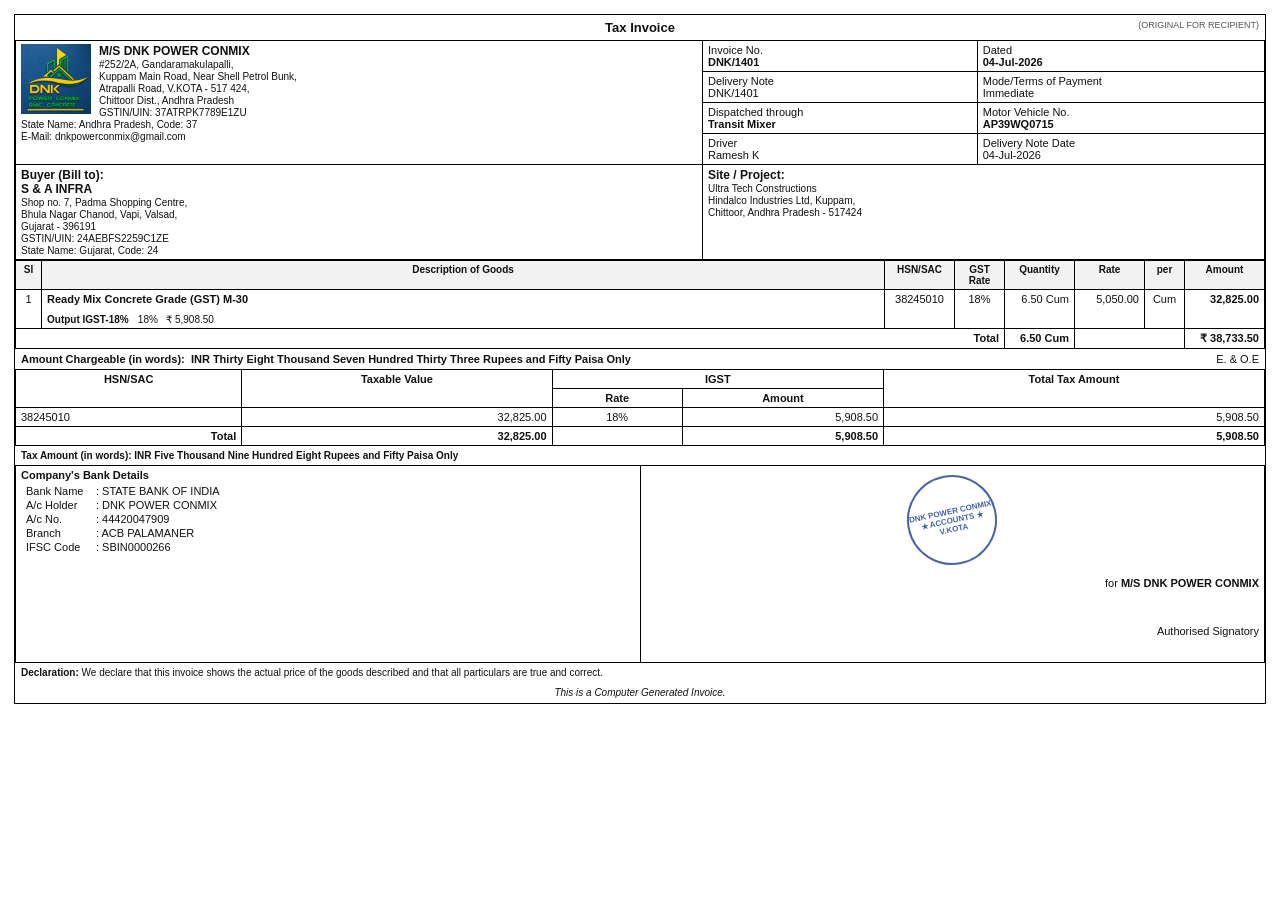
<file: app/sample-invoice-preview.html>
<!doctype html><html><head><meta charset="utf-8"><title>Tax Invoice DNK/1401</title>
  <style>
    @page{size:A4;margin:12mm}
    *{box-sizing:border-box}
    body{font-family:"Segoe UI",Arial,sans-serif;color:#111;font-size:11px;margin:0}
    .doc{border:1px solid #000}
    .title{text-align:center;font-weight:700;padding:5px;font-size:13px;position:relative}
    .title .copy{position:absolute;right:6px;top:5px;font-size:9px;font-weight:400;color:#555}
    table{border-collapse:collapse;width:100%}
    td,th{border:1px solid #000;padding:3px 5px;vertical-align:top}
    .noborder td{border:none}
    .r{text-align:right}.c{text-align:center}.b{font-weight:700}
    .head td{vertical-align:top}
    .seller b{font-size:12px}
    .small{font-size:10px}
    .items th{background:#f2f2f2;text-align:center;font-size:10px}
    .items .desc{min-height:150px}
    .words{padding:4px 6px;font-weight:700}
    .bank td{border:none;padding:1px 5px}
    .sign{height:70px}
    .logo{width:70px;height:70px;object-fit:contain;float:left;margin-right:8px}
    .qr{width:64px;height:64px}
    .foot{text-align:center;font-style:italic;padding:5px;font-size:10px}
    .stamp{color:#1a3d8f;border:2px solid #1a3d8f;border-radius:50%;width:90px;height:90px;display:flex;align-items:center;justify-content:center;text-align:center;font-size:8px;font-weight:700;transform:rotate(-12deg);opacity:.8;margin:6px auto}
    @media print{.noprint{display:none};body{margin:0}}
    body{padding:14px}
  </style></head><body>
  <div class="doc">
    <div class="title">Tax Invoice<span class="copy">(ORIGINAL FOR RECIPIENT)</span></div>
    <table class="head">
      <tr>
        <td style="width:55%" rowspan="4" class="seller">
          <img src="[data-uri]" class="logo">
          <b>M/S DNK POWER CONMIX</b><br>
          <span class="small">#252/2A, Gandaramakulapalli,</span><br><span class="small">Kuppam Main Road, Near Shell Petrol Bunk,</span><br><span class="small">Atrapalli Road, V.KOTA - 517 424,</span><br><span class="small">Chittoor Dist., Andhra Pradesh</span><br>
          <span class="small">GSTIN/UIN: 37ATRPK7789E1ZU</span><br>
          <span class="small">State Name: Andhra Pradesh, Code: 37</span><br>
          <span class="small">E-Mail: dnkpowerconmix@gmail.com</span>
        </td>
        <td style="width:22%">Invoice No.<br><b>DNK/1401</b></td>
        <td style="width:23%">Dated<br><b>04-Jul-2026</b></td>
      </tr>
      <tr><td>Delivery Note<br>DNK/1401</td><td>Mode/Terms of Payment<br>Immediate</td></tr>
      <tr><td>Dispatched through<br><b>Transit Mixer</b></td><td>Motor Vehicle No.<br><b>AP39WQ0715</b></td></tr>
      <tr><td>Driver<br>Ramesh K</td><td>Delivery Note Date<br>04-Jul-2026</td></tr>
      <tr>
        <td class="seller">
          <b>Buyer (Bill to):</b><br>
          <b>S & A INFRA</b><br>
          <span class="small">Shop no. 7, Padma Shopping Centre,<br>Bhula Nagar Chanod, Vapi, Valsad,<br>Gujarat - 396191</span><br>
          <span class="small">GSTIN/UIN: 24AEBFS2259C1ZE</span><br>
          <span class="small">State Name: Gujarat, Code: 24</span>
        </td>
        <td colspan="2" class="seller">
          <b>Site / Project:</b><br>
          <span class="small">Ultra Tech Constructions</span><br>
          <span class="small">Hindalco Industries Ltd, Kuppam,<br>Chittoor, Andhra Pradesh - 517424</span>
        </td>
      </tr>
    </table>
    <table class="items">
      <tr><th style="width:26px">Sl</th><th>Description of Goods</th><th style="width:70px">HSN/SAC</th><th style="width:50px">GST Rate</th><th style="width:70px">Quantity</th><th style="width:70px">Rate</th><th style="width:40px">per</th><th style="width:80px">Amount</th></tr>
      <tr>
        <td class="c">1</td>
        <td class="desc"><b>Ready Mix Concrete Grade (GST) M-30</b>
          <div style="margin-top:8px"><span class="small b">Output IGST-18%</span> &nbsp;&nbsp;<span class="small">18% &nbsp; ₹ 5,908.50</span></div>
        </td>
        <td class="c">38245010</td>
        <td class="c">18%</td>
        <td class="r">6.50 Cum</td>
        <td class="r">5,050.00</td>
        <td class="c">Cum</td>
        <td class="r b">32,825.00</td>
      </tr>
      <tr><td colspan="4" class="r b">Total</td><td class="r b">6.50 Cum</td><td colspan="2"></td><td class="r b">₹ 38,733.50</td></tr>
    </table>
    <div class="words">Amount Chargeable (in words):&nbsp; INR Thirty Eight Thousand Seven Hundred Thirty Three Rupees and Fifty Paisa Only <span style="float:right;font-weight:400">E. &amp; O.E</span></div>
    <table>
      <tr><th rowspan="2">HSN/SAC</th><th rowspan="2">Taxable Value</th><th colspan="2">IGST</th><th rowspan="2">Total Tax Amount</th></tr><tr><th>Rate</th><th>Amount</th></tr>
      <tr><td>38245010</td><td class="r">32,825.00</td><td class="c">18%</td><td class="r">5,908.50</td><td class="r">5,908.50</td></tr>
      <tr class="b"><td class="r">Total</td><td class="r">32,825.00</td><td></td><td class="r">5,908.50</td><td class="r">5,908.50</td></tr>
    </table>
    <div class="words small">Tax Amount (in words): INR Five Thousand Nine Hundred Eight Rupees and Fifty Paisa Only</div>
    <table>
      <tr>
        <td style="width:50%" class="bank">
          <b>Company's Bank Details</b>
          <table style="margin-top:3px"><tbody class="bank">
            <tr><td style="width:70px">Bank Name</td><td>: STATE BANK OF INDIA</td></tr>
            <tr><td>A/c Holder</td><td>: DNK POWER CONMIX</td></tr>
            <tr><td>A/c No.</td><td>: 44420047909</td></tr>
            <tr><td>Branch</td><td>: ACB PALAMANER</td></tr>
            <tr><td>IFSC Code</td><td>: SBIN0000266</td></tr>
          </tbody></table>
        </td>
        <td style="width:50%">
          <div class="stamp">DNK POWER CONMIX<br>★ ACCOUNTS ★<br>V.KOTA</div>
          <div class="r" style="padding-top:6px">for <b>M/S DNK POWER CONMIX</b></div>
          <div class="sign r" style="padding-top:36px">Authorised Signatory</div>
        </td>
      </tr>
    </table>
    <div style="padding:4px 6px" class="small">
      <b>Declaration:</b> We declare that this invoice shows the actual price of the goods described and that all particulars are true and correct.
    </div>
    <div class="foot">This is a Computer Generated Invoice.</div>
  </div>
  </body></html>
</file>
<file: app/styles.css>
/* ============ DNK Power Conmix — RMC Billing & Plant Management ============ */
:root{
  --brand:#14508c;          /* logo royal blue */
  --brand-dark:#0f3e6e;
  --brand-light:#eaf1fa;    /* soft blue for hovers */
  --accent:#f0b323;         /* logo gold — used sparingly */
  --green:#16a34a;
  --danger:#e11d48;
  --bg:#f4f6fa;
  --panel:#ffffff;
  --line:#e6eaf1;
  --line-soft:#eef1f6;
  --text:#1e2a3a;
  --text-2:#465366;
  --muted:#7d8899;
  --radius:12px;
  --shadow:0 1px 2px rgba(16,24,40,.04),0 2px 6px rgba(16,24,40,.05);
  --shadow-md:0 6px 24px rgba(16,24,40,.09);
}
*{box-sizing:border-box}
html,body{margin:0;padding:0}
body{font-family:"Inter",system-ui,-apple-system,"Segoe UI",Roboto,Helvetica,Arial,sans-serif;background:var(--bg);color:var(--text);font-size:14px;-webkit-font-smoothing:antialiased}
button{font-family:inherit}
a{color:var(--brand);text-decoration:none}
h1,h2,h3{letter-spacing:-.2px}

/* ---------- Login ---------- */
.login-wrap{min-height:100vh;display:flex;align-items:center;justify-content:center;padding:20px;
  background:linear-gradient(135deg,#0f3e6e 0%,#14508c 55%,#1a5ea3 100%)}
.login-split{display:flex;width:860px;max-width:100%;background:#fff;border-radius:18px;overflow:hidden;box-shadow:0 24px 70px rgba(8,22,40,.45)}
/* Branding panel: logo light-blue (#05A2FD) base dressed with a subtle,
   professional pattern — a soft top-left glow, a deep-blue corner vignette and
   fine diagonal pinstripes. Text is dark navy for strong, clear contrast. */
.login-left{flex:1;background-color:#05A2FD;
  background-image:
    radial-gradient(circle at 16% 12%, rgba(255,255,255,.24), rgba(255,255,255,0) 46%),
    radial-gradient(circle at 88% 104%, rgba(4,52,92,.28), rgba(4,52,92,0) 52%),
    repeating-linear-gradient(135deg, rgba(6,46,80,.08) 0 1px, rgba(6,46,80,0) 1px 15px);
  display:flex;flex-direction:column;align-items:center;justify-content:center;padding:46px 34px;text-align:center;color:#082744}
.login-left img{width:160px;height:160px;object-fit:contain;border-radius:0;box-shadow:none}
.login-left h1{color:#082744;font-size:20px;font-weight:800;margin:20px 0 4px;letter-spacing:.4px}
.login-left .tag{color:#0a2c4d;font-weight:800;font-size:11px;letter-spacing:2px;text-transform:uppercase}
.login-left p{color:#123a60;font-size:12.5px;font-weight:600;margin:14px 0 0;line-height:1.7}
.login-right{width:390px;max-width:100%;padding:48px 42px;display:flex;flex-direction:column;justify-content:center}
.login-right h2{margin:0 0 5px;color:var(--text);font-size:24px;font-weight:700}
.login-right .sub{color:var(--muted);font-size:13px;margin-bottom:26px}
.login-row{display:flex;justify-content:flex-end;margin:11px 0 4px}
.link{color:var(--brand);cursor:pointer;font-size:12.5px;font-weight:600}
.link:hover{text-decoration:underline}
.pwd-wrap{position:relative;display:flex;align-items:center}
.pwd-wrap input{padding-right:42px}
.pwd-eye{position:absolute;right:6px;background:none;border:none;cursor:pointer;font-size:15px;opacity:.45;padding:4px 8px;line-height:1}
.pwd-eye.on,.pwd-eye:hover{opacity:.85}
.static-field{padding:9px 11px;border:1px solid var(--line);border-radius:8px;background:#f4f6f9;color:var(--text);font-size:13px}
@media(max-width:760px){.login-left{display:none}.login-right{width:100%}}

/* ---------- Layout ---------- */
.app{display:grid;grid-template-columns:248px 1fr;min-height:100vh;background:var(--bg)}
.sidebar{background:var(--panel);border-right:1px solid var(--line);position:sticky;top:0;height:100vh;overflow:auto;padding-bottom:24px}
.brand{display:flex;align-items:center;gap:11px;padding:18px 16px 16px;border-bottom:1px solid var(--line);position:sticky;top:0;background:var(--panel);z-index:2}
.brand img{width:40px;height:40px;object-fit:contain;border-radius:9px}
.brand .bt{font-weight:700;font-size:13px;color:var(--text);line-height:1.2}
.brand .bs{font-size:9px;color:var(--muted);letter-spacing:.8px;text-transform:uppercase;margin-top:2px}
.nav{margin-top:4px;padding:0 10px}
.nav .grp{font-size:10px;text-transform:uppercase;letter-spacing:.9px;color:var(--muted);font-weight:700;padding:16px 10px 6px}
.nav a{display:flex;align-items:center;gap:11px;padding:9px 11px;color:var(--text-2);font-size:13.5px;cursor:pointer;border-radius:9px;margin:1px 0;font-weight:500;transition:.12s}
.nav a:hover{background:var(--brand-light);color:var(--brand)}
.nav a.active{background:var(--brand);color:#fff;font-weight:600;box-shadow:0 2px 10px rgba(20,80,140,.3)}
.nav a .ic{width:18px;text-align:center;font-size:14px}
.nav a .nt{flex:1}

.main{padding:24px 28px;overflow:auto}
.topbar{display:flex;justify-content:space-between;align-items:flex-start;margin-bottom:20px;gap:14px;flex-wrap:wrap}
.topbar h2{margin:0;font-size:22px;color:var(--text);font-weight:700}
.topbar .sub{color:var(--muted);font-size:13px;margin-top:3px}
.userchip{display:flex;align-items:center;gap:10px;font-size:12px;color:var(--muted);background:var(--panel);border:1px solid var(--line);border-radius:11px;padding:6px 8px 6px 12px}
.userchip b{color:var(--text)}

/* ---------- Components ---------- */
.card{background:var(--panel);border:1px solid var(--line);border-radius:var(--radius);box-shadow:var(--shadow)}
.card .hd{padding:15px 18px;border-bottom:1px solid var(--line-soft);display:flex;justify-content:space-between;align-items:center;gap:10px}
.card .hd h3{margin:0;font-size:15px;font-weight:650}
.card .bd{padding:18px}
.grid{display:grid;gap:16px}
.kpis{grid-template-columns:repeat(4,1fr)}
.kpi{background:#fff;border:1px solid var(--line);border-radius:var(--radius);padding:16px 18px;box-shadow:var(--shadow)}
.kpi .lab{font-size:11px;color:var(--muted);text-transform:uppercase;letter-spacing:.5px;font-weight:600}
.kpi .val{font-size:24px;font-weight:800;margin-top:8px;color:var(--text)}
.kpi .sub{font-size:11px;color:var(--muted);margin-top:5px}
.kpi.accent{border-top:3px solid var(--accent)}
.kpi.green{border-top:3px solid var(--green)}
.kpi.blue{border-top:3px solid var(--brand)}
.kpi.red{border-top:3px solid var(--danger)}
.kpi.gold{border-top:3px solid var(--accent)}

/* Dashboard KPI cards + recent lists */
.dashkpis{display:grid;grid-template-columns:repeat(4,1fr);gap:16px;margin-bottom:18px}
.dashkpi{position:relative;background:#fff;border:1px solid var(--line);border-radius:14px;padding:18px 20px;box-shadow:var(--shadow)}
.dashkpi .k-lab{font-size:11px;color:var(--muted);text-transform:uppercase;letter-spacing:.7px;font-weight:700}
.dashkpi .k-val{font-size:27px;font-weight:800;margin-top:12px;color:var(--text);line-height:1.1}
.dashkpi .k-sub{font-size:11.5px;color:var(--muted);margin-top:6px}
.dashkpi .k-ic{position:absolute;top:16px;right:16px;font-size:15px;opacity:.4}
.dashcols{display:grid;grid-template-columns:1fr 1fr;gap:16px;align-items:start}
.dashrow{display:flex;justify-content:space-between;align-items:center;padding:13px 18px;border-top:1px solid var(--line-soft);font-size:13px}
.dashrow:first-child{border-top:none}
.dashrow .r-l{color:var(--text)}
.dashrow .r-l .r-sub{color:var(--muted);margin-left:8px;font-size:12px}
.dashrow .r-r{font-weight:700;color:var(--text);white-space:nowrap}
.dashrow .r-r .r-q{color:var(--muted);font-weight:500;margin-right:10px}
.dashrow a.r-l{color:var(--brand);cursor:pointer;font-weight:600}
.dashrow a.r-l:hover{text-decoration:underline}
@media(max-width:1000px){.dashkpis{grid-template-columns:repeat(2,1fr)}.dashcols{grid-template-columns:1fr}}

/* Buttons */
.btn{display:inline-flex;align-items:center;justify-content:center;gap:7px;background:var(--brand);color:#fff;border:none;padding:9px 16px;border-radius:9px;cursor:pointer;font-size:13px;font-weight:600;transition:.14s;line-height:1.2}
.btn:hover{background:var(--brand-dark)}
.btn.primary{background:var(--brand)}.btn.primary:hover{background:var(--brand-dark)}
.btn.block{width:100%;margin-top:10px;padding:12px}
.btn.gold{background:var(--accent);color:#3a2e00}.btn.gold:hover{filter:brightness(.96)}
.btn.ghost{background:#fff;color:var(--brand);border:1px solid var(--line)}.btn.ghost:hover{background:var(--brand-light);border-color:var(--brand-light)}
.btn.sm{padding:6px 11px;font-size:12px;border-radius:8px}
.btn.danger{background:var(--danger)}.btn.danger:hover{filter:brightness(.94)}
.btn.green{background:var(--green)}.btn.green:hover{filter:brightness(.94)}

/* Tables */
.table{width:100%;border-collapse:collapse;font-size:13px}
.table th{text-align:left;padding:11px 14px;color:var(--muted);font-size:11px;text-transform:uppercase;letter-spacing:.4px;border-bottom:1px solid var(--line);background:#f8fafc;font-weight:700}
.table td{padding:11px 14px;border-bottom:1px solid var(--line-soft)}
.table tr:last-child td{border-bottom:none}
.table tr:hover td{background:#f9fbfe}
.table .num{text-align:right;font-variant-numeric:tabular-nums}
.right{text-align:right}
.muted{color:var(--muted)}

/* Pills */
.pill{display:inline-block;padding:3px 10px;border-radius:20px;font-size:11px;font-weight:600}
.pill.paid{background:#e7f7ec;color:#137a37}
.pill.due{background:#fdeaee;color:#c11c43}
.pill.part{background:#fff4e2;color:#a86b00}
.pill.igst{background:#eaecfb;color:#3b46b0}
.pill.gst{background:#e7f7ec;color:#137a37}
.pill.nogst{background:#eaf1fa;color:#14508c}
.pill.low{background:#fdeaee;color:#c11c43}
.pill.ok2{background:#e7f7ec;color:#137a37}
.stock-low{color:var(--danger)}

/* Attendance buttons */
.att-btns{display:inline-flex;gap:5px}
.att-btn{border:1px solid var(--line);background:#fff;border-radius:7px;padding:4px 10px;cursor:pointer;font-weight:800;font-size:12px;color:var(--muted)}
.att-btn:hover{border-color:var(--brand)}
.att-btn.P.on{background:#e7f7ec;border-color:#16a34a;color:#137a37}
.att-btn.A.on{background:#fdeaee;border-color:#e11d48;color:#c11c43}
.att-btn.H.on{background:#fff4e2;border-color:#e0a400;color:#a86b00}
.att-btn.L.on{background:#eaecfb;border-color:#3b46b0;color:#3b46b0}

/* Permission checkbox grid */
.permgrid{display:grid;grid-template-columns:repeat(3,1fr);gap:8px}
.permchk{display:flex;align-items:center;gap:8px;font-size:12px;font-weight:500;color:var(--text);background:#f7f9fc;border:1px solid var(--line);border-radius:9px;padding:9px 11px;cursor:pointer}
.permchk input{width:auto}
@media(max-width:600px){.permgrid{grid-template-columns:1fr 1fr}}

/* Feature toggles */
.feature-grid{display:grid;grid-template-columns:repeat(2,1fr);gap:10px}
.feature-row{display:flex;align-items:center;justify-content:space-between;background:#f7f9fc;border:1px solid var(--line);border-radius:10px;padding:11px 14px;font-size:13px;font-weight:500;color:var(--text)}
.switch{appearance:none;-webkit-appearance:none;width:40px;height:22px;background:#cbd5e1;border-radius:20px;position:relative;cursor:pointer;transition:.2s;flex:none;margin:0}
.switch::after{content:'';position:absolute;top:2px;left:2px;width:18px;height:18px;background:#fff;border-radius:50%;transition:.2s;box-shadow:0 1px 3px rgba(0,0,0,.3)}
.switch:checked{background:var(--green)}
.switch:checked::after{left:20px}
@media(max-width:640px){.feature-grid{grid-template-columns:1fr}}

/* Forms */
.form-grid{display:grid;grid-template-columns:1fr 1fr;gap:14px}
.field{display:flex;flex-direction:column;gap:6px}
.field.full{grid-column:1/-1}
label{font-size:12px;color:var(--text-2);font-weight:600}
input,select,textarea{font-family:inherit;font-size:13px;padding:10px 12px;border:1px solid var(--line);border-radius:9px;background:#fff;color:var(--text);width:100%}
input::placeholder,textarea::placeholder{color:#a9b2bf}
input:focus,select:focus,textarea:focus{outline:none;border-color:var(--brand);box-shadow:0 0 0 3px rgba(20,80,140,.12)}
input[readonly]{background:#f4f6f9;color:var(--muted)}
.toolbar{display:flex;gap:10px;align-items:center;margin-bottom:16px;flex-wrap:wrap}
.toolbar .search{flex:1;min-width:200px}
.empty{padding:44px;text-align:center;color:var(--muted)}

/* Summary / calc box */
.calc{background:#f7f9fc;border:1px solid var(--line);border-radius:11px;padding:15px}
.calc .row{display:flex;justify-content:space-between;padding:5px 0;font-size:13px}
.calc .row.total{border-top:1px solid var(--line);margin-top:6px;padding-top:11px;font-weight:700;font-size:16px;color:var(--brand-dark)}
.calc .words{font-size:11px;color:var(--muted);margin-top:8px;font-style:italic}

/* Modal */
.modal-bg{position:fixed;inset:0;background:rgba(15,24,38,.5);display:flex;align-items:center;justify-content:center;z-index:50;padding:20px;backdrop-filter:blur(2px)}
.modal{background:#fff;border-radius:14px;width:640px;max-width:100%;max-height:92vh;overflow:auto;box-shadow:0 30px 80px rgba(0,0,0,.32)}
.modal .mhd{padding:17px 20px;border-bottom:1px solid var(--line-soft);display:flex;justify-content:space-between;align-items:center}
.modal .mhd h3{margin:0;font-size:16px}
.modal .mbd{padding:20px}
.modal .mft{padding:15px 20px;border-top:1px solid var(--line-soft);display:flex;justify-content:flex-end;gap:10px}
.x{cursor:pointer;color:var(--muted);font-size:20px;line-height:1;border:none;background:none}

/* Toast */
.toast{position:fixed;bottom:64px;right:22px;background:var(--text);color:#fff;padding:12px 18px;border-radius:10px;box-shadow:0 12px 34px rgba(0,0,0,.28);font-size:13px;z-index:100;opacity:0;transform:translateY(10px);transition:.25s}
.toast.show{opacity:1;transform:translateY(0)}
.toast.ok{background:var(--green)}.toast.err{background:var(--danger)}

/* Cloud sync badge */
/* Bottom-right so it never overlaps the left navigation menu. */
.cloud-badge{position:fixed;bottom:18px;right:18px;left:auto;z-index:90;font-size:11.5px;font-weight:600;padding:6px 11px;border-radius:20px;cursor:pointer;user-select:none;box-shadow:0 4px 14px rgba(0,0,0,.12);border:1px solid var(--line);background:#fff;color:var(--muted);transition:.2s}
.cloud-badge.ok{background:#e8f6ee;color:#0a7c33;border-color:#bfe6cd}
.cloud-badge.err{background:#fdeaea;color:#b42323;border-color:#f2c4c4}
.cloud-badge.off{background:#f1f4f8;color:#64748b}

/* Print overlay */
#printOverlay{position:fixed;inset:0;z-index:200;background:rgba(13,30,52,.75);display:flex;flex-direction:column;align-items:center;padding:0}
#printOverlay .po-bar{width:100%;background:var(--brand-dark);color:#fff;padding:10px;display:flex;gap:10px;justify-content:center;align-items:center;flex-wrap:wrap}
#printOverlay .po-bar b{margin-right:8px}
#printOverlay .po-bar button{border:none;border-radius:8px;padding:8px 18px;font-weight:600;cursor:pointer;font-size:13px}
#printOverlay .po-print{background:var(--accent);color:#3a2e00}
#printOverlay .po-close{background:#fff;color:var(--brand-dark)}
#printOverlay .po-frame{flex:1;width:100%;max-width:850px;border:none;background:#fff;margin:14px 0;box-shadow:0 20px 60px rgba(0,0,0,.5)}

/* ---------- Mobile: off-canvas drawer + scrollable tables ---------- */
.burger{display:none}
.nav-scrim{display:none}
@media(max-width:820px){
  .app{grid-template-columns:1fr}
  .sidebar{position:fixed;top:0;left:0;height:100vh;width:250px;z-index:60;transform:translateX(-100%);transition:transform .22s ease;box-shadow:6px 0 30px rgba(0,0,0,.22)}
  .app.nav-open .sidebar{transform:translateX(0)}
  .app.nav-open .nav-scrim{display:block}
  .nav-scrim{position:fixed;inset:0;background:rgba(15,24,38,.45);z-index:55}
  .burger{display:flex;align-items:center;justify-content:center;position:fixed;top:10px;left:10px;z-index:50;width:38px;height:38px;border-radius:9px;border:1px solid var(--line);background:var(--panel);color:var(--brand);font-size:18px;cursor:pointer;box-shadow:var(--shadow)}
  .main{padding:16px 15px 26px}
  .topbar{padding-left:46px}
  .topbar h2{font-size:19px}
  .kpis{grid-template-columns:repeat(2,1fr)}
  .form-grid{grid-template-columns:1fr}
  .card .bd{overflow-x:auto;-webkit-overflow-scrolling:touch}
  .table th,.table td{white-space:nowrap}
  [style*="grid-template-columns"]{grid-template-columns:1fr !important}
  .modal{width:100%}
  .toolbar .search{min-width:0}
}
@media(max-width:420px){.kpis{grid-template-columns:1fr}}
</file>
